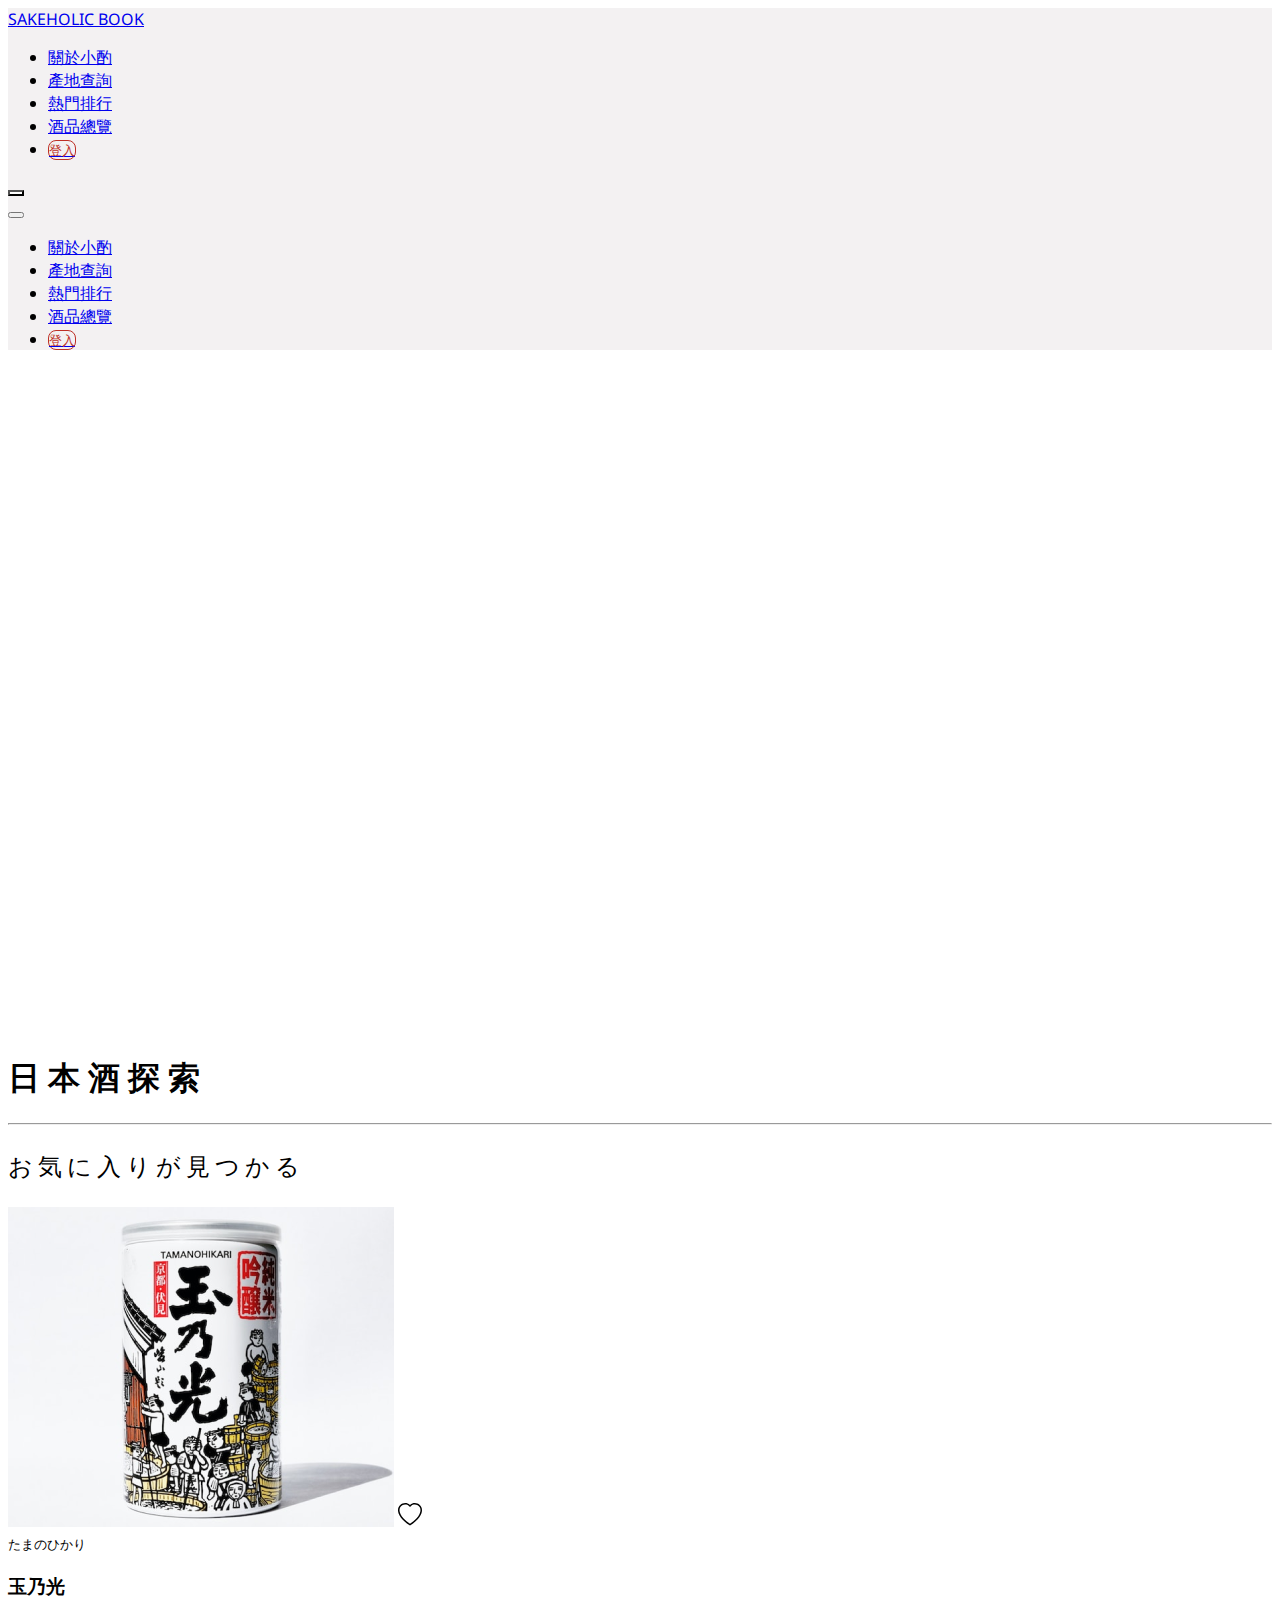
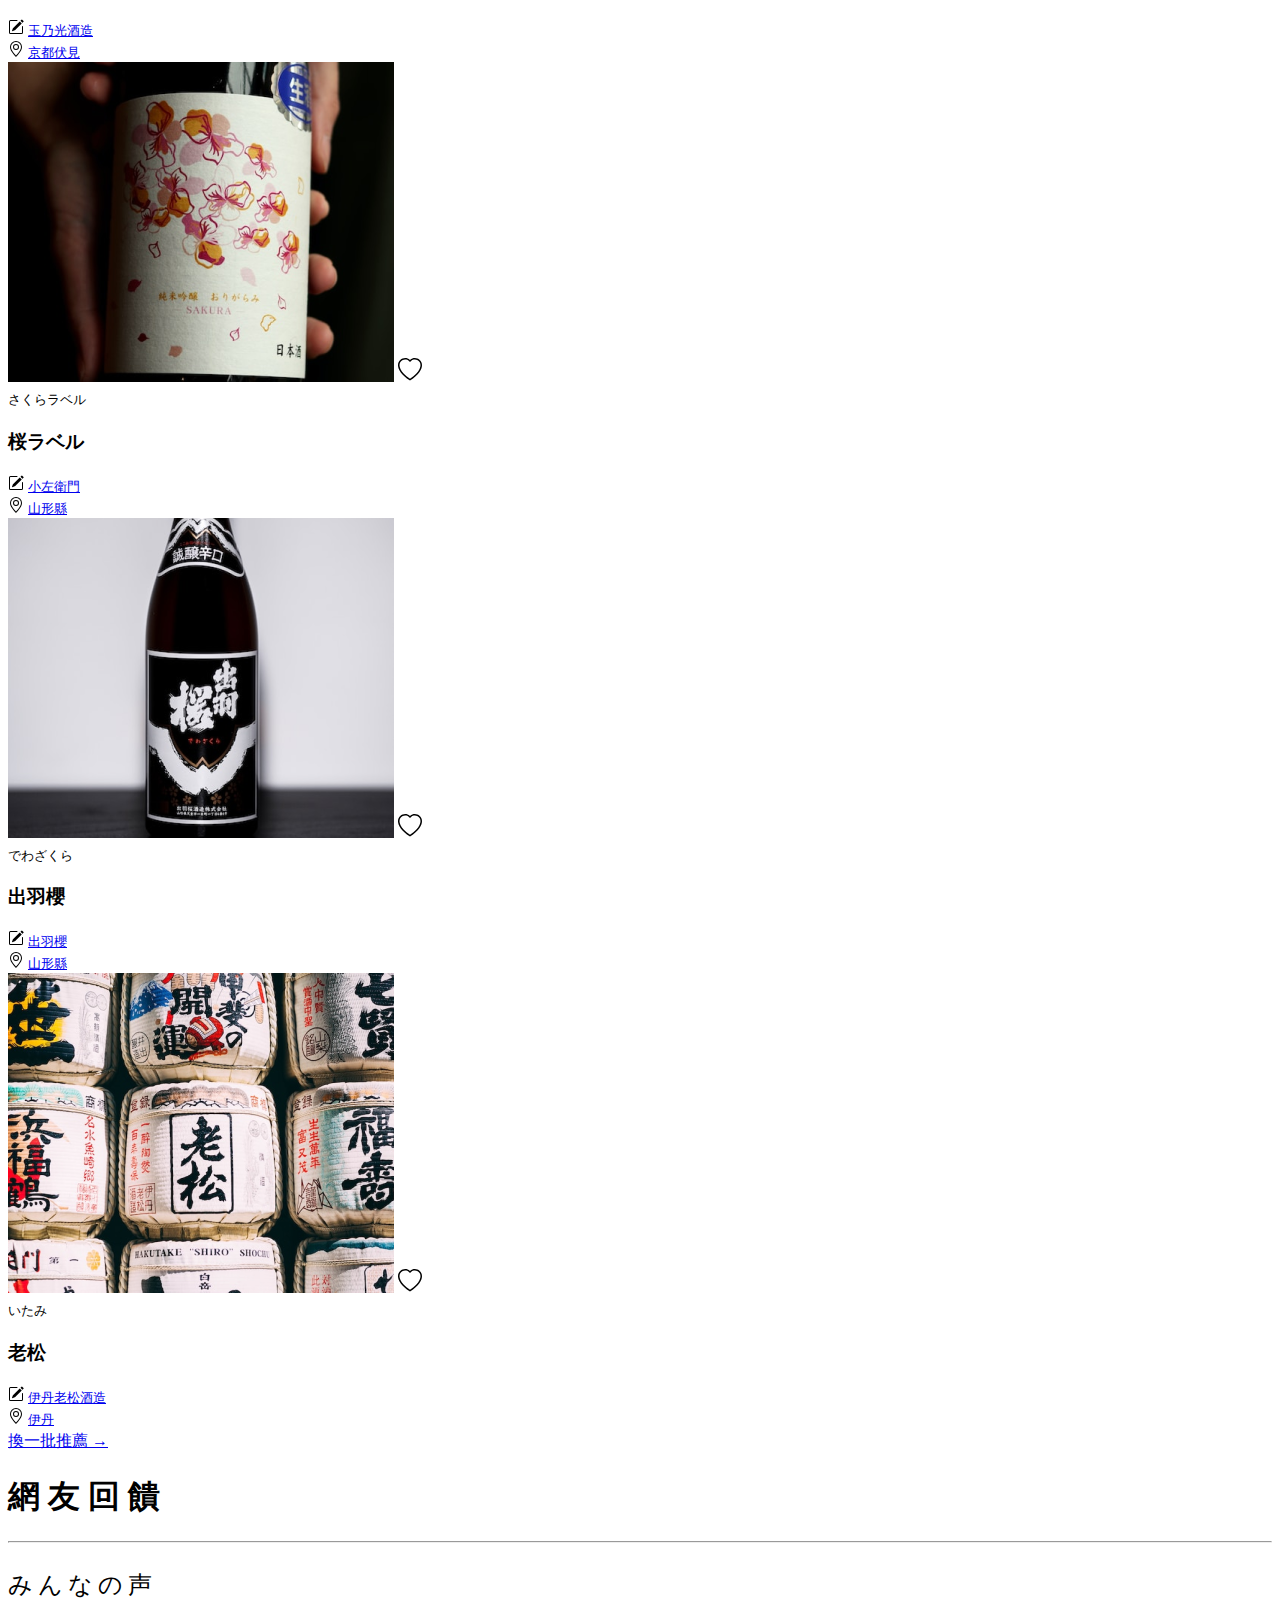
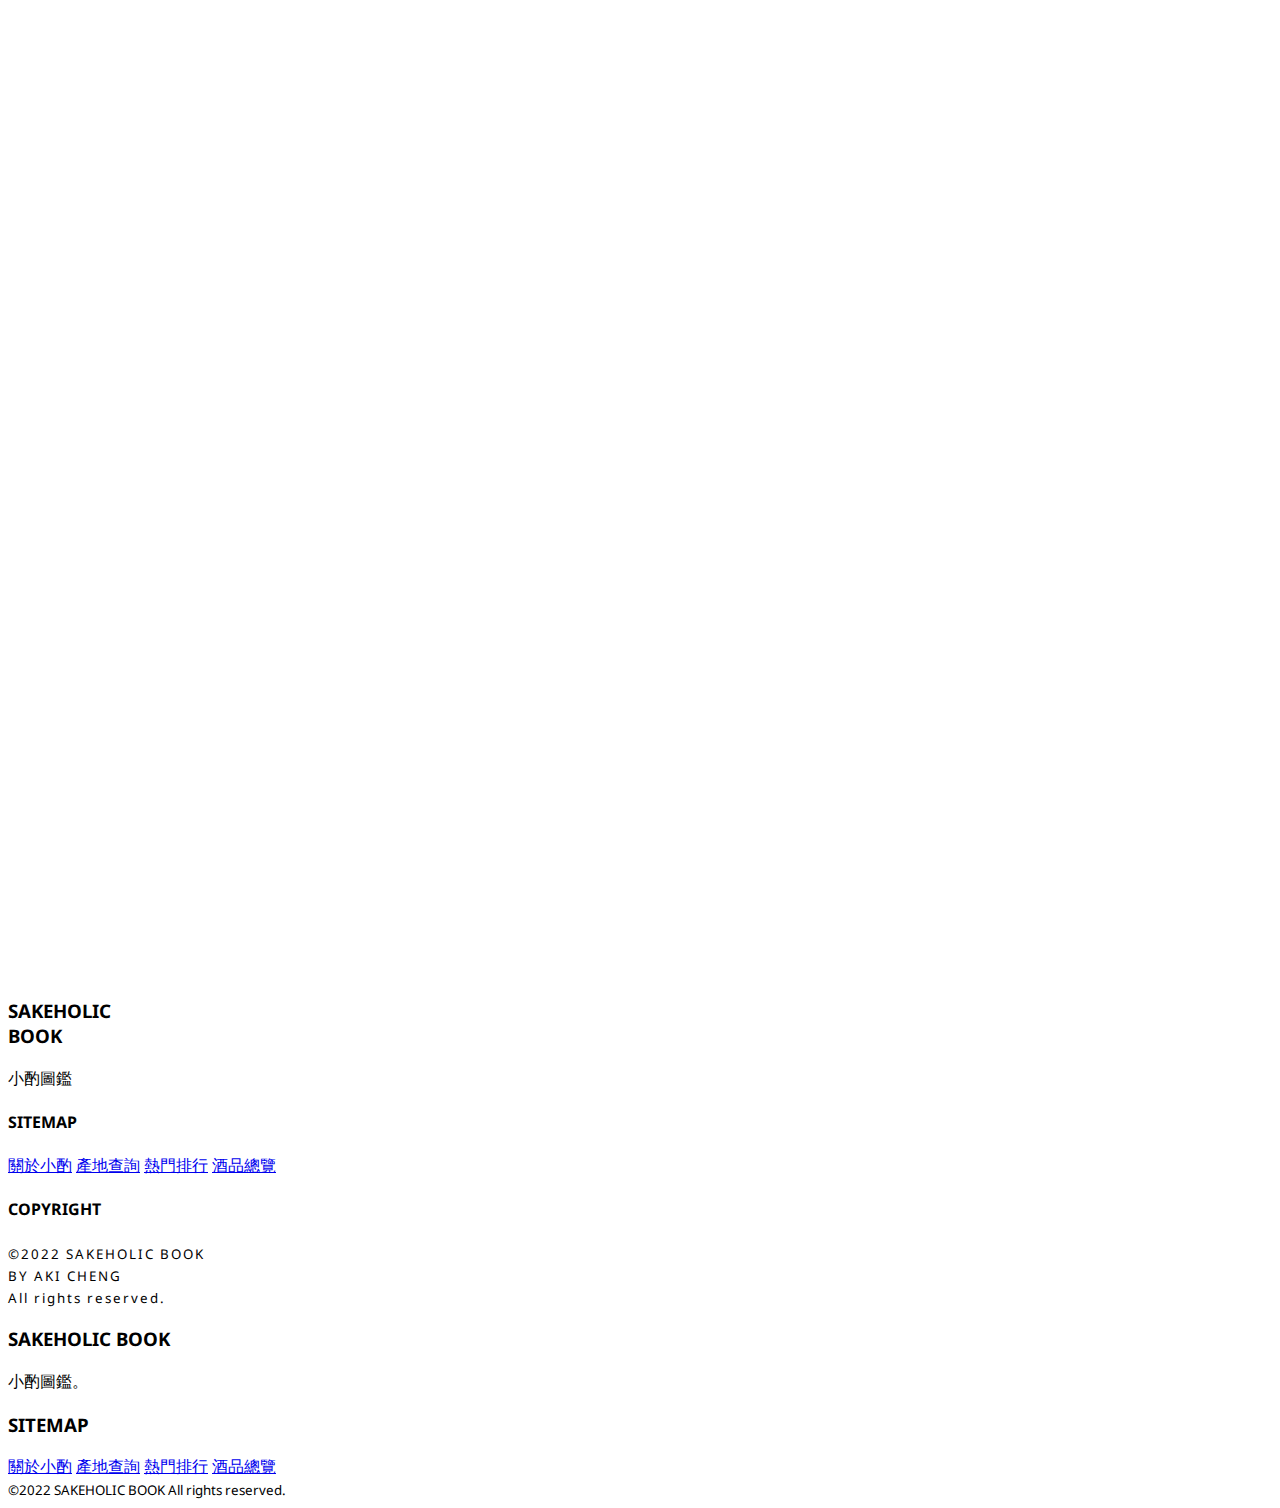
<file: index.html>
<!DOCTYPE html>
<html lang="en">
<head>
    <meta charset="UTF-8">
    <meta http-equiv="X-UA-Compatible" content="IE=edge">
    <meta name="viewport" content="width=device-width, initial-scale=1.0">
    <link href="https://cdn.jsdelivr.net/npm/bootstrap@5.3.0-alpha2/dist/css/bootstrap.min.css" rel="stylesheet" 
    integrity="sha384-aFq/bzH65dt+w6FI2ooMVUpc+21e0SRygnTpmBvdBgSdnuTN7QbdgL+OapgHtvPp" crossorigin="anonymous">
    <link rel="preconnect" href="https://fonts.googleapis.com">
    <link rel="preconnect" href="https://fonts.gstatic.com" crossorigin>
    <link href="https://fonts.googleapis.com/css2?family=Noto+Sans:wght@400;600;700&display=swap" rel="stylesheet">     
    <link rel="stylesheet" href="./css/index.css">
    <script src="https://cdn.jsdelivr.net/npm/bootstrap@5.3.0-alpha2/dist/js/bootstrap.bundle.min.js" 
    integrity="sha384-qKXV1j0HvMUeCBQ+QVp7JcfGl760yU08IQ+GpUo5hlbpg51QRiuqHAJz8+BrxE/N" crossorigin="anonymous"></script>
    <title>Document</title>
</head>
<body>
    <nav class="navbar w-100">
        <div class="container p-0">
            <div class="container-fluid px-0 py-4 d-flex  flex-sm-column flex-lg-row justify-content-between align-items-start">
                <a class="navbar-brand fs-4 fw-bold m-0 d-inline ms-3 ms-lg-0 title" href="./index.html">SAKEHOLIC BOOK</a>
                <div class="d-none d-sm-block">
                    <ul class="nav justify-content-end">
                        <li class="nav-item mx-3 my-2">
                            <a class="nav-link text-dark p-0" href="./about.html">關於小酌</a>
                        </li>
                        <li class="nav-item mx-3 my-2">
                            <a class="nav-link text-dark p-0" href="./search.html">產地查詢</a>
                        </li>
                        <li class="nav-item mx-3 my-2">
                            <a class="nav-link text-dark p-0" href="./popular.html">熱門排行</a>
                        </li>
                        <li class="nav-item mx-3 my-2">
                            <a class="nav-link text-dark p-0" href="./overview.html">酒品總覽</a>
                        </li>
                        <li class="nav-item mx-3 my-2">
                            <a class="text-decoration-none" href="./login.html">
                                <small class="red login px-4 py-1 fw-bold">登入</small>
                            </a>
                        </li>
                    </ul>
                </div>
                <div class="d-sm-none mx-4">
                    <button class="navbar-toggler menu" type="button" data-bs-toggle="offcanvas" data-bs-target="#offcanvasNavbar" aria-controls="offcanvasNavbar" aria-label="Toggle navigation">
                        <span class="navbar-toggler-icon"></span>
                    </button>
                    <div class="offcanvas offcanvas-end" tabindex="-1" id="offcanvasNavbar" aria-labelledby="offcanvasNavbarLabel">
                        <div class="offcanvas-header">
                          <button type="button" class="btn-close" data-bs-dismiss="offcanvas" aria-label="Close"></button>
                        </div>
                        <div class="offcanvas-body d-flex justify-content-center">
                            <ul class="nav d-flex flex-column justify-content-evenly text-center">
                                <li class="nav-item mx-3 my-2">
                                    <a class="nav-link text-dark p-0 fs-2" href="./about.html">關於小酌</a>
                                </li>
                                <li class="nav-item mx-3 my-2">
                                    <a class="nav-link text-dark p-0 fs-2" href="./search.html">產地查詢</a>
                                </li>
                                <li class="nav-item mx-3 my-2">
                                    <a class="nav-link text-dark p-0 fs-2" href="./popular.html">熱門排行</a>
                                </li>
                                <li class="nav-item mx-3 my-2">
                                    <a class="nav-link text-dark p-0 fs-2" href="./overview.html">酒品總覽</a>
                                </li>
                                <li class="nav-item mx-3 my-2">
                                    <a class="text-decoration-none" href="./login.html">
                                        <small class="red login px-4 py-1 fw-bold fs-2">登入</small>
                                    </a>
                                </li>
                            </ul>
                        </div>
                    </div>
                </div>
            </div>
        </div>
    </nav>
    <header class="hero mb-5"></header>
    <section class="my-5">
        <div class="container">
            <div class="m-2 m-md-5">
                <div class="d-flex flex-row justify-content-between align-items-center">
                    <h1 class="fw-bold section-title">日本酒探索</h1>
                    <hr class="w-50">
                </div>
                <p class="section-subtitle fw-light">お気に入りが見つかる</p>
            </div>
            <div class="mb-5">
                <div class="row row-cols-1 row-cols-md-2 g-5 w-100 m-0">
                    <div class="col p-0">
                        <div class="card  border-light-subtles mx-auto position-relative shadow left">
                            <img src="./image/index/Rectangle 310.png" class="card-img-top" alt="...">
                            <svg xmlns="http://www.w3.org/2000/svg" width="24" height="24" fill="currentColor" class="bi bi-heart position-absolute heart" viewBox="0 0 16 16">
                                <path d="m8 2.748-.717-.737C5.6.281 2.514.878 1.4 3.053c-.523 1.023-.641 2.5.314 4.385.92 1.815 2.834 3.989 6.286 6.357 3.452-2.368 5.365-4.542 6.286-6.357.955-1.886.838-3.362.314-4.385C13.486.878 10.4.28 8.717 2.01L8 2.748zM8 15C-7.333 4.868 3.279-3.04 7.824 1.143c.06.055.119.112.176.171a3.12 3.12 0 0 1 .176-.17C12.72-3.042 23.333 4.867 8 15z"/>
                            </svg>
                            <div class="card-body mx-3">
                                <small class="text-body-tertiary">たまのひかり</small>
                                <h3 class="fw-bold my-2">玉乃光</h3>
                                <div class="d-flex flex-row justify-content-between fw-bold">
                                    <div class="text-secondary">
                                        <svg xmlns="http://www.w3.org/2000/svg" width="16" height="16" fill="currentColor" class="bi bi-pencil-square" viewBox="0 0 16 16">
                                            <path d="M15.502 1.94a.5.5 0 0 1 0 .706L14.459 3.69l-2-2L13.502.646a.5.5 0 0 1 .707 0l1.293 1.293zm-1.75 2.456-2-2L4.939 9.21a.5.5 0 0 0-.121.196l-.805 2.414a.25.25 0 0 0 .316.316l2.414-.805a.5.5 0 0 0 .196-.12l6.813-6.814z"/>
                                            <path fill-rule="evenodd" d="M1 13.5A1.5 1.5 0 0 0 2.5 15h11a1.5 1.5 0 0 0 1.5-1.5v-6a.5.5 0 0 0-1 0v6a.5.5 0 0 1-.5.5h-11a.5.5 0 0 1-.5-.5v-11a.5.5 0 0 1 .5-.5H9a.5.5 0 0 0 0-1H2.5A1.5 1.5 0 0 0 1 2.5v11z"/>
                                        </svg>
                                        <small><a href="#" class="text-decoration-none link-secondary">玉乃光酒造</a></small>
                                    </div>
                                    <div class="text-secondary">
                                        <svg xmlns="http://www.w3.org/2000/svg" viewBox="0 0 16 16" width="16" height="16" fill="currentColor" class="text-secondary">
                                            <path d="M12.166 8.94c-.524 1.062-1.234 2.12-1.96 3.07A31.493 31.493 0 0 1 8 14.58a31.481 31.481 0 0 1-2.206-2.57c-.726-.95-1.436-2.008-1.96-3.07C3.304 7.867 3 6.862 3 6a5 5 0 0 1 10 0c0 .862-.305 1.867-.834 2.94zM8 16s6-5.686 6-10A6 6 0 0 0 2 6c0 4.314 6 10 6 10z"></path>
                                            <path d="M8 8a2 2 0 1 1 0-4 2 2 0 0 1 0 4zm0 1a3 3 0 1 0 0-6 3 3 0 0 0 0 6z"></path>
                                        </svg>
                                        <small><a href="#" class="text-decoration-none link-secondary">京都伏見</a></small>
                                    </div>
                                </div>
                            </div>
                        </div>
                    </div>
                    <div class="col p-0">
                        <div class="card  border-light-subtles mx-auto position-relative shadow right">
                            <img src="./image/index/Rectangle 310 (1).png" class="card-img-top" alt="...">
                            <svg xmlns="http://www.w3.org/2000/svg" width="24" height="24" fill="currentColor" class="bi bi-heart position-absolute heart" viewBox="0 0 16 16">
                                <path d="m8 2.748-.717-.737C5.6.281 2.514.878 1.4 3.053c-.523 1.023-.641 2.5.314 4.385.92 1.815 2.834 3.989 6.286 6.357 3.452-2.368 5.365-4.542 6.286-6.357.955-1.886.838-3.362.314-4.385C13.486.878 10.4.28 8.717 2.01L8 2.748zM8 15C-7.333 4.868 3.279-3.04 7.824 1.143c.06.055.119.112.176.171a3.12 3.12 0 0 1 .176-.17C12.72-3.042 23.333 4.867 8 15z"/>
                            </svg>
                            <div class="card-body mx-3">
                                <small class="text-body-tertiary">さくらラベル</small>
                                <h3 class="fw-bold my-2">桜ラベル</h3>
                                <div class="d-flex flex-row justify-content-between fw-bold">
                                    <div class="text-secondary">
                                        <svg xmlns="http://www.w3.org/2000/svg" width="16" height="16" fill="currentColor" class="bi bi-pencil-square" viewBox="0 0 16 16">
                                            <path d="M15.502 1.94a.5.5 0 0 1 0 .706L14.459 3.69l-2-2L13.502.646a.5.5 0 0 1 .707 0l1.293 1.293zm-1.75 2.456-2-2L4.939 9.21a.5.5 0 0 0-.121.196l-.805 2.414a.25.25 0 0 0 .316.316l2.414-.805a.5.5 0 0 0 .196-.12l6.813-6.814z"/>
                                            <path fill-rule="evenodd" d="M1 13.5A1.5 1.5 0 0 0 2.5 15h11a1.5 1.5 0 0 0 1.5-1.5v-6a.5.5 0 0 0-1 0v6a.5.5 0 0 1-.5.5h-11a.5.5 0 0 1-.5-.5v-11a.5.5 0 0 1 .5-.5H9a.5.5 0 0 0 0-1H2.5A1.5 1.5 0 0 0 1 2.5v11z"/>
                                        </svg>
                                        <small><a href="#" class="text-decoration-none link-secondary">小左衛門</a></small>
                                    </div>
                                    <div class="text-secondary">
                                        <svg xmlns="http://www.w3.org/2000/svg" viewBox="0 0 16 16" width="16" height="16" fill="currentColor" class="text-secondary">
                                            <path d="M12.166 8.94c-.524 1.062-1.234 2.12-1.96 3.07A31.493 31.493 0 0 1 8 14.58a31.481 31.481 0 0 1-2.206-2.57c-.726-.95-1.436-2.008-1.96-3.07C3.304 7.867 3 6.862 3 6a5 5 0 0 1 10 0c0 .862-.305 1.867-.834 2.94zM8 16s6-5.686 6-10A6 6 0 0 0 2 6c0 4.314 6 10 6 10z"></path>
                                            <path d="M8 8a2 2 0 1 1 0-4 2 2 0 0 1 0 4zm0 1a3 3 0 1 0 0-6 3 3 0 0 0 0 6z"></path>
                                        </svg>
                                        <small><a href="#" class="text-decoration-none link-secondary">山形縣</a></small>
                                    </div>
                                </div>
                            </div>
                        </div>
                    </div>
                    <div class="col p-0">
                        <div class="card  border-light-subtles mx-auto position-relative shadow left">
                            <img src="./image/index/Rectangle 310 (3).png" class="card-img-top" alt="...">
                            <svg xmlns="http://www.w3.org/2000/svg" width="24" height="24" fill="currentColor" class="bi bi-heart position-absolute heart" viewBox="0 0 16 16">
                                <path d="m8 2.748-.717-.737C5.6.281 2.514.878 1.4 3.053c-.523 1.023-.641 2.5.314 4.385.92 1.815 2.834 3.989 6.286 6.357 3.452-2.368 5.365-4.542 6.286-6.357.955-1.886.838-3.362.314-4.385C13.486.878 10.4.28 8.717 2.01L8 2.748zM8 15C-7.333 4.868 3.279-3.04 7.824 1.143c.06.055.119.112.176.171a3.12 3.12 0 0 1 .176-.17C12.72-3.042 23.333 4.867 8 15z"/>
                            </svg>
                            <div class="card-body mx-3">
                                <small class="text-body-tertiary">でわざくら</small>
                                <h3 class="fw-bold my-2">出羽櫻</h3>
                                <div class="d-flex flex-row justify-content-between fw-bold">
                                    <div class="text-secondary">
                                        <svg xmlns="http://www.w3.org/2000/svg" width="16" height="16" fill="currentColor" class="bi bi-pencil-square" viewBox="0 0 16 16">
                                            <path d="M15.502 1.94a.5.5 0 0 1 0 .706L14.459 3.69l-2-2L13.502.646a.5.5 0 0 1 .707 0l1.293 1.293zm-1.75 2.456-2-2L4.939 9.21a.5.5 0 0 0-.121.196l-.805 2.414a.25.25 0 0 0 .316.316l2.414-.805a.5.5 0 0 0 .196-.12l6.813-6.814z"/>
                                            <path fill-rule="evenodd" d="M1 13.5A1.5 1.5 0 0 0 2.5 15h11a1.5 1.5 0 0 0 1.5-1.5v-6a.5.5 0 0 0-1 0v6a.5.5 0 0 1-.5.5h-11a.5.5 0 0 1-.5-.5v-11a.5.5 0 0 1 .5-.5H9a.5.5 0 0 0 0-1H2.5A1.5 1.5 0 0 0 1 2.5v11z"/>
                                        </svg>
                                        <small><a href="#" class="text-decoration-none link-secondary">出羽櫻</a></small>
                                    </div>
                                    <div class="text-secondary">
                                        <svg xmlns="http://www.w3.org/2000/svg" viewBox="0 0 16 16" width="16" height="16" fill="currentColor" class="text-secondary">
                                            <path d="M12.166 8.94c-.524 1.062-1.234 2.12-1.96 3.07A31.493 31.493 0 0 1 8 14.58a31.481 31.481 0 0 1-2.206-2.57c-.726-.95-1.436-2.008-1.96-3.07C3.304 7.867 3 6.862 3 6a5 5 0 0 1 10 0c0 .862-.305 1.867-.834 2.94zM8 16s6-5.686 6-10A6 6 0 0 0 2 6c0 4.314 6 10 6 10z"></path>
                                            <path d="M8 8a2 2 0 1 1 0-4 2 2 0 0 1 0 4zm0 1a3 3 0 1 0 0-6 3 3 0 0 0 0 6z"></path>
                                        </svg>
                                        <small><a href="#" class="text-decoration-none link-secondary">山形縣</a></small>
                                    </div>
                                </div>
                            </div>
                        </div>
                    </div>
                    <div class="col p-0">
                        <div class="card  border-light-subtles mx-auto position-relative shadow right">
                            <img src="./image/index/Rectangle 310 (2).png" class="card-img-top" alt="...">
                            <svg xmlns="http://www.w3.org/2000/svg" width="24" height="24" fill="currentColor" class="bi bi-heart position-absolute heart" viewBox="0 0 16 16">
                                <path d="m8 2.748-.717-.737C5.6.281 2.514.878 1.4 3.053c-.523 1.023-.641 2.5.314 4.385.92 1.815 2.834 3.989 6.286 6.357 3.452-2.368 5.365-4.542 6.286-6.357.955-1.886.838-3.362.314-4.385C13.486.878 10.4.28 8.717 2.01L8 2.748zM8 15C-7.333 4.868 3.279-3.04 7.824 1.143c.06.055.119.112.176.171a3.12 3.12 0 0 1 .176-.17C12.72-3.042 23.333 4.867 8 15z"/>
                            </svg>
                            <div class="card-body mx-3">
                                <small class="text-body-tertiary">いたみ</small>
                                <h3 class="fw-bold my-2">老松</h3>
                                <div class="d-flex flex-row justify-content-between fw-bold">
                                    <div class="text-secondary">
                                        <svg xmlns="http://www.w3.org/2000/svg" width="16" height="16" fill="currentColor" class="bi bi-pencil-square" viewBox="0 0 16 16">
                                            <path d="M15.502 1.94a.5.5 0 0 1 0 .706L14.459 3.69l-2-2L13.502.646a.5.5 0 0 1 .707 0l1.293 1.293zm-1.75 2.456-2-2L4.939 9.21a.5.5 0 0 0-.121.196l-.805 2.414a.25.25 0 0 0 .316.316l2.414-.805a.5.5 0 0 0 .196-.12l6.813-6.814z"/>
                                            <path fill-rule="evenodd" d="M1 13.5A1.5 1.5 0 0 0 2.5 15h11a1.5 1.5 0 0 0 1.5-1.5v-6a.5.5 0 0 0-1 0v6a.5.5 0 0 1-.5.5h-11a.5.5 0 0 1-.5-.5v-11a.5.5 0 0 1 .5-.5H9a.5.5 0 0 0 0-1H2.5A1.5 1.5 0 0 0 1 2.5v11z"/>
                                        </svg>
                                        <small><a href="#" class="text-decoration-none link-secondary">伊丹老松酒造</a></small>
                                    </div>
                                    <div class="text-secondary">
                                        <svg xmlns="http://www.w3.org/2000/svg" viewBox="0 0 16 16" width="16" height="16" fill="currentColor" class="text-secondary">
                                            <path d="M12.166 8.94c-.524 1.062-1.234 2.12-1.96 3.07A31.493 31.493 0 0 1 8 14.58a31.481 31.481 0 0 1-2.206-2.57c-.726-.95-1.436-2.008-1.96-3.07C3.304 7.867 3 6.862 3 6a5 5 0 0 1 10 0c0 .862-.305 1.867-.834 2.94zM8 16s6-5.686 6-10A6 6 0 0 0 2 6c0 4.314 6 10 6 10z"></path>
                                            <path d="M8 8a2 2 0 1 1 0-4 2 2 0 0 1 0 4zm0 1a3 3 0 1 0 0-6 3 3 0 0 0 0 6z"></path>
                                        </svg>
                                        <small><a href="#" class="text-decoration-none link-secondary">伊丹</a></small>
                                    </div>
                                </div>
                            </div>
                        </div>
                    </div>
                </div>
            </div>
            <div class="d-flex flex-row justify-content-end">
                <div class="btn bg-dark text-center me-0 me-sm-5">
                    <a href="#" class="text-decoration-none text-white">換一批推薦 →</a>
                </div>
            </div>
        </div>
    </section>
    <section class="my-5">
        <div class="container">
            <div class="m-2 m-md-5">
                <div class="d-flex flex-row justify-content-between align-items-center">
                    <h1 class="fw-bold section-title">網友回饋</h1>
                    <hr class="w-50">
                </div>
                <p class="section-subtitle fw-light">みんなの声</p>
            </div>
            <div class="mx-auto my-5 bottom main">
                <div class="row slider flex-nowrap">
                    <div class="col-4 slide mx-3">
                        <div class="position-relative">
                            <div class="d-flex flex-row justify-content-center">
                                <img class="image position-relative" src="./image/index/custom2.png" alt="">
                            </div>
                            <div class="card w-100 border-dark rounded-4 bg-dark">
                                <div class="card-body text-nowrap text-center text-white py-5 px-0">
                                    <h4 class="card-title fw-bold mb-3">NIPPON SUKI</h4>
                                    <h6 class="card-subtitle mb-2 fw-normal">30代  廣告公關</h6>
                                    <p class="card-text">推薦給喜歡日本清酒的酒友<br>收藏功能真的太方便了<br>也可以探索許多沒喝過的日本酒！</p>
                                </div>
                            </div>
                        </div>
                    </div>
                    <div class="col-4 slide mx-3">
                        <div class="position-relative">
                            <div class="d-flex flex-row justify-content-center">
                                <img class="image position-relative" src="./image/index/custom3.png" alt="">
                            </div>
                            <div class="card w-100 border-dark rounded-4 bg-dark">
                                <div class="card-body text-nowrap text-center text-white py-5 px-0">
                                    <h4 class="card-title fw-bold mb-3">Ruby Cheng</h4>
                                    <h6 class="card-subtitle mb-2 fw-normal">30代  廣告公關</h6>
                                    <p class="card-text">推薦給喜歡日本清酒的酒友<br>收藏功能真的太方便了<br>也可以探索許多沒喝過的日本酒！</p>
                                </div>
                            </div>
                        </div>
                    </div>
                    <div class="col-4 slide mx-3">
                        <div class="position-relative">
                            <div class="d-flex flex-row justify-content-center">
                                <img class="image position-relative" src="./image/index/custom1.png" alt="">
                            </div>
                            <div class="card w-100 border-dark rounded-4 bg-dark">
                                <div class="card-body text-nowrap text-center text-white py-5 px-0">
                                    <h4 class="card-title fw-bold mb-3">RAMEN</h4>
                                    <h6 class="card-subtitle mb-2 fw-normal">30代  廣告公關</h6>
                                    <p class="card-text">推薦給喜歡日本清酒的酒友<br>收藏功能真的太方便了<br>也可以探索許多沒喝過的日本酒！</p>
                                </div>
                            </div>
                        </div>
                    </div>
                </div>
            </div>
        </div>
    </section>
    <footer class="bg-dark text-white p-5 px-lg-0 fw-normal d-none d-sm-block">
        <div class="container p-0">
            <div class="d-flex flex-row justify-content-around fw-normal">
                <div>
                    <h3 class="fs-1 mb-3">SAKEHOLIC <br>BOOK</h3>
                    <p class="m-0 fs-5">小酌圖鑑</p>
                </div>
                <div class="d-flex flex-column justify-content-center align-items-center">
                    <h4 class="mb-3">SITEMAP</h4>
                    <a href="./about.html" class="my-2 text-decoration-none text-white fs-5">關於小酌</a>
                    <a href="./search.html" class="my-2 text-decoration-none text-white fs-5">產地查詢</a>
                    <a href="./popular.html" class="my-2 text-decoration-none text-white fs-5">熱門排行</a>
                    <a href="./overview.html" class="fs-5 mb-3 text-white text-decoration-none">酒品總覽</a>
                </div>
                <div>
                    <h4 class="mb-3">COPYRIGHT</h4>
                    <small class="fw-light footer-small">©2022 SAKEHOLIC BOOK <br>BY AKI CHENG <br>All rights reserved.</small>
                </div>
            </div>
        </div>
    </footer>
    <footer class="bg-dark text-white text-center fw-normal d-block d-sm-none">
        <div class="container py-5">
            <div class="mb-5">
                <h3 class="fs-1 mb-1">SAKEHOLIC BOOK</h3>
                <p class="fs-5 mb-0">小酌圖鑑。</p>
            </div>
            <div class="d-flex flex-column align-items-center my-4">
                <h3 class="mb-3 h2">SITEMAP</h3>
                <a href="./about.html" class="fs-5 mb-3 text-white text-decoration-none">關於小酌</a>
                <a href="./search.html" class="fs-5 mb-3 text-white text-decoration-none">產地查詢</a>
                <a href="./popular.html" class="fs-5 mb-3 text-white text-decoration-none">熱門排行</a>
                <a href="./overview.html" class="fs-5 mb-3 text-white text-decoration-none">酒品總覽</a>
            </div>
            <small class="fw-light">©2022 SAKEHOLIC BOOK All rights reserved.</small>
        </div>
    </footer>
</body>
</html>
</file>
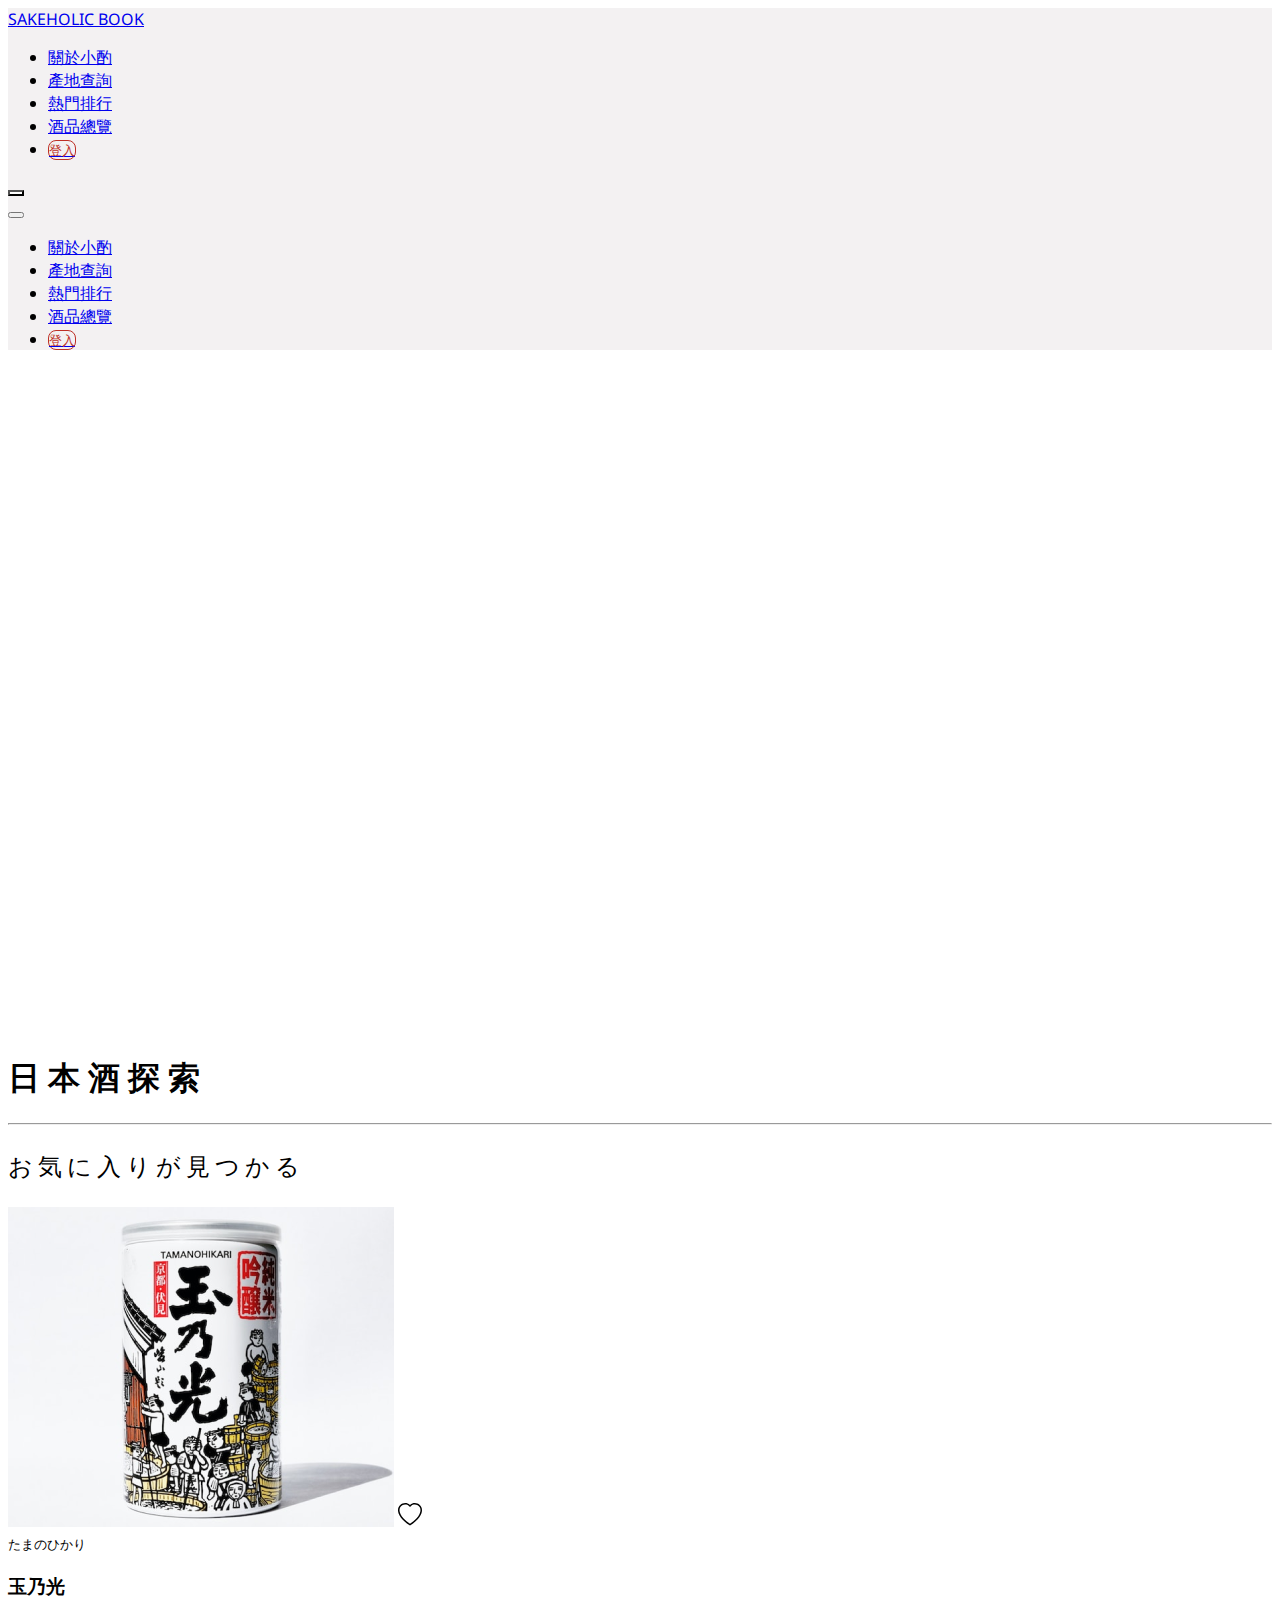
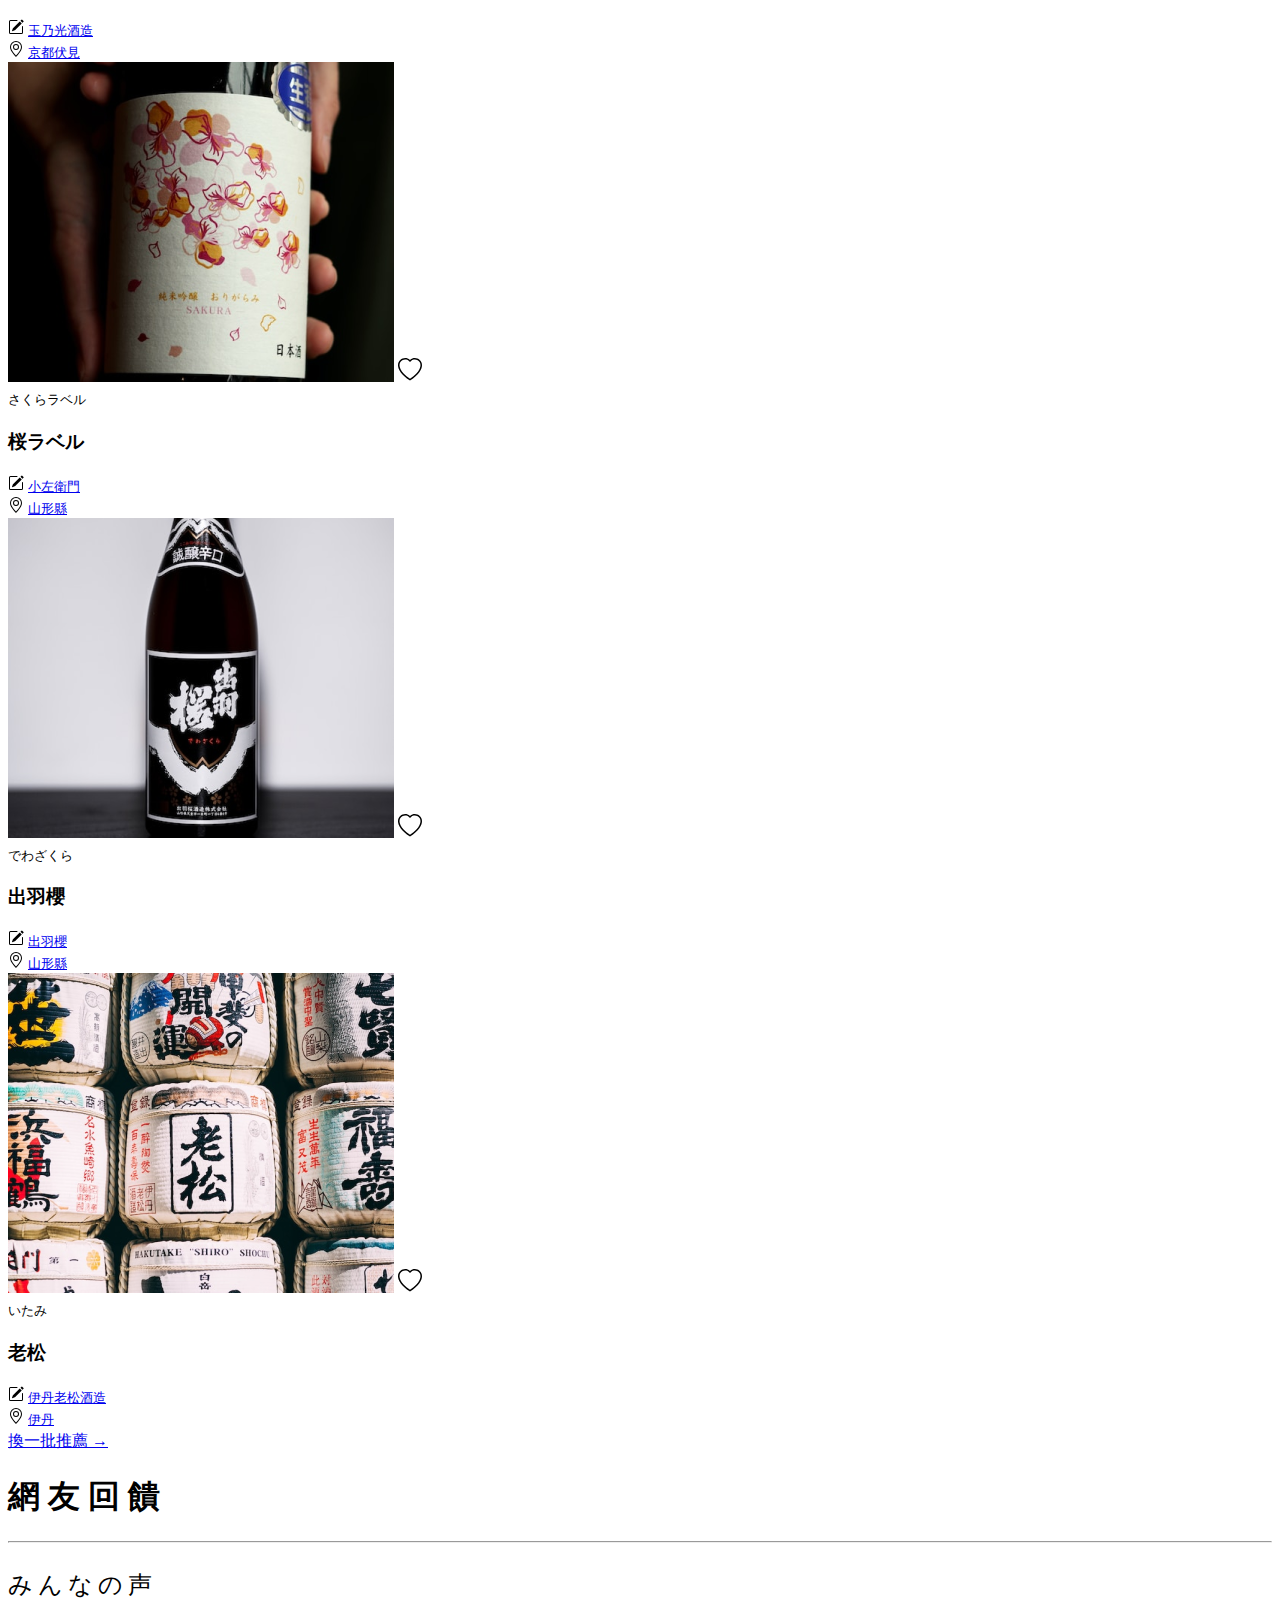
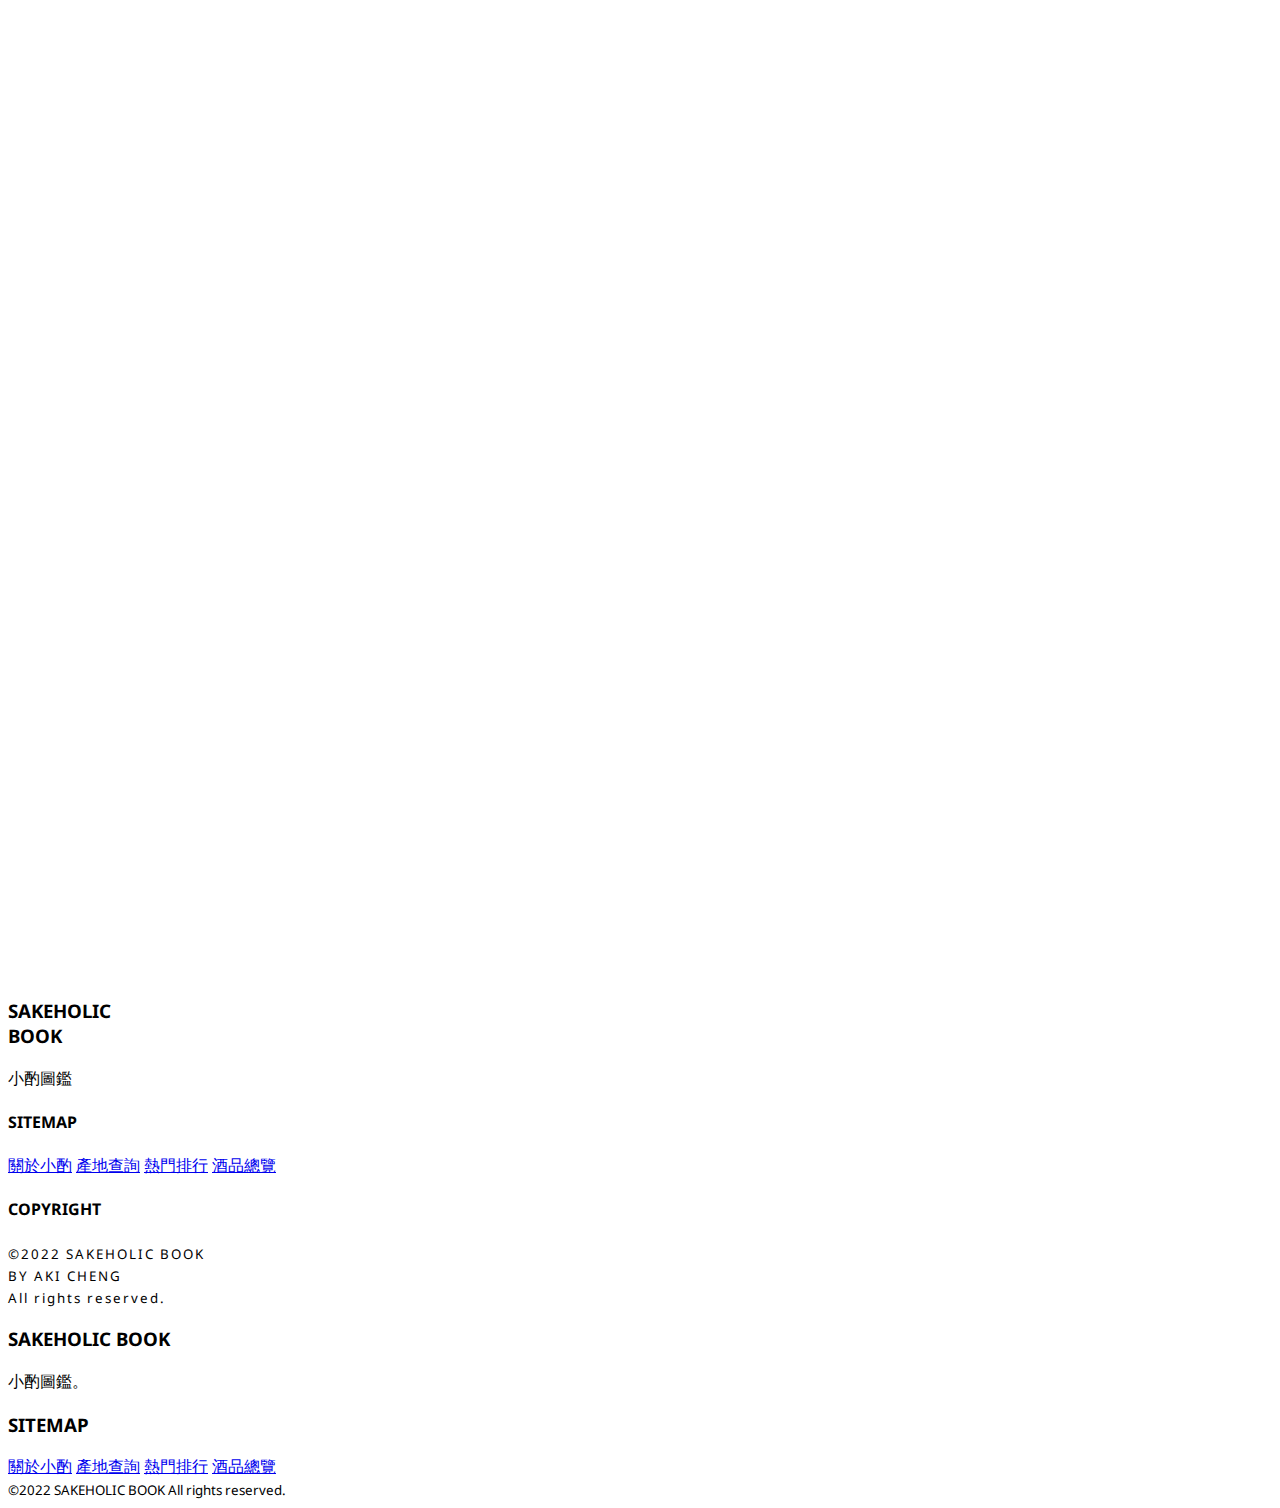
<file: html/index.html>
<!DOCTYPE html>
<html lang="en">
<head>
    <meta charset="UTF-8">
    <meta http-equiv="X-UA-Compatible" content="IE=edge">
    <meta name="viewport" content="width=device-width, initial-scale=1.0">
    <link href="https://cdn.jsdelivr.net/npm/bootstrap@5.3.0-alpha2/dist/css/bootstrap.min.css" rel="stylesheet" 
    integrity="sha384-aFq/bzH65dt+w6FI2ooMVUpc+21e0SRygnTpmBvdBgSdnuTN7QbdgL+OapgHtvPp" crossorigin="anonymous">
    <link rel="preconnect" href="https://fonts.googleapis.com">
    <link rel="preconnect" href="https://fonts.gstatic.com" crossorigin>
    <link href="https://fonts.googleapis.com/css2?family=Noto+Sans:wght@400;600;700&display=swap" rel="stylesheet">     
    <link rel="stylesheet" href="../css/index.css">
    <script src="https://cdn.jsdelivr.net/npm/bootstrap@5.3.0-alpha2/dist/js/bootstrap.bundle.min.js" 
    integrity="sha384-qKXV1j0HvMUeCBQ+QVp7JcfGl760yU08IQ+GpUo5hlbpg51QRiuqHAJz8+BrxE/N" crossorigin="anonymous"></script>
    <title>Document</title>
</head>
<body>
    <nav class="navbar w-100">
        <div class="container p-0">
            <div class="container-fluid px-0 py-4 d-flex  flex-sm-column flex-lg-row justify-content-between align-items-start">
                <a class="navbar-brand fs-4 fw-bold m-0 d-inline ms-3 ms-lg-0 title" href="./index.html">SAKEHOLIC BOOK</a>
                <div class="d-none d-sm-block">
                    <ul class="nav justify-content-end">
                        <li class="nav-item mx-3 my-2">
                            <a class="nav-link text-dark p-0" href="../html/about.html">關於小酌</a>
                        </li>
                        <li class="nav-item mx-3 my-2">
                            <a class="nav-link text-dark p-0" href="../html/search.html">產地查詢</a>
                        </li>
                        <li class="nav-item mx-3 my-2">
                            <a class="nav-link text-dark p-0" href="../html/popular.html">熱門排行</a>
                        </li>
                        <li class="nav-item mx-3 my-2">
                            <a class="nav-link text-dark p-0" href="./overview.html">酒品總覽</a>
                        </li>
                        <li class="nav-item mx-3 my-2">
                            <a class="text-decoration-none" href="../html/login.html">
                                <small class="red login px-4 py-1 fw-bold">登入</small>
                            </a>
                        </li>
                    </ul>
                </div>
                <div class="d-sm-none mx-4">
                    <button class="navbar-toggler menu" type="button" data-bs-toggle="offcanvas" data-bs-target="#offcanvasNavbar" aria-controls="offcanvasNavbar" aria-label="Toggle navigation">
                        <span class="navbar-toggler-icon"></span>
                    </button>
                    <div class="offcanvas offcanvas-end" tabindex="-1" id="offcanvasNavbar" aria-labelledby="offcanvasNavbarLabel">
                        <div class="offcanvas-header">
                          <button type="button" class="btn-close" data-bs-dismiss="offcanvas" aria-label="Close"></button>
                        </div>
                        <div class="offcanvas-body d-flex justify-content-center">
                            <ul class="nav d-flex flex-column justify-content-evenly text-center">
                                <li class="nav-item mx-3 my-2">
                                    <a class="nav-link text-dark p-0 fs-2" href="./about.html">關於小酌</a>
                                </li>
                                <li class="nav-item mx-3 my-2">
                                    <a class="nav-link text-dark p-0 fs-2" href="../html/search.html">產地查詢</a>
                                </li>
                                <li class="nav-item mx-3 my-2">
                                    <a class="nav-link text-dark p-0 fs-2" href="../html/popular.html">熱門排行</a>
                                </li>
                                <li class="nav-item mx-3 my-2">
                                    <a class="nav-link text-dark p-0 fs-2" href="./overview.html">酒品總覽</a>
                                </li>
                                <li class="nav-item mx-3 my-2">
                                    <a class="text-decoration-none" href="../html/login.html">
                                        <small class="red login px-4 py-1 fw-bold fs-2">登入</small>
                                    </a>
                                </li>
                            </ul>
                        </div>
                    </div>
                </div>
            </div>
        </div>
    </nav>
    <header class="hero mb-5"></header>
    <section class="my-5">
        <div class="container">
            <div class="m-2 m-md-5">
                <div class="d-flex flex-row justify-content-between align-items-center">
                    <h1 class="fw-bold section-title">日本酒探索</h1>
                    <hr class="w-50">
                </div>
                <p class="section-subtitle fw-light">お気に入りが見つかる</p>
            </div>
            <div class="mb-5">
                <div class="row row-cols-1 row-cols-md-2 g-5 w-100 m-0">
                    <div class="col p-0">
                        <div class="card  border-light-subtles mx-auto position-relative shadow left">
                            <img src="../image/index/Rectangle 310.png" class="card-img-top" alt="...">
                            <svg xmlns="http://www.w3.org/2000/svg" width="24" height="24" fill="currentColor" class="bi bi-heart position-absolute heart" viewBox="0 0 16 16">
                                <path d="m8 2.748-.717-.737C5.6.281 2.514.878 1.4 3.053c-.523 1.023-.641 2.5.314 4.385.92 1.815 2.834 3.989 6.286 6.357 3.452-2.368 5.365-4.542 6.286-6.357.955-1.886.838-3.362.314-4.385C13.486.878 10.4.28 8.717 2.01L8 2.748zM8 15C-7.333 4.868 3.279-3.04 7.824 1.143c.06.055.119.112.176.171a3.12 3.12 0 0 1 .176-.17C12.72-3.042 23.333 4.867 8 15z"/>
                            </svg>
                            <div class="card-body mx-3">
                                <small class="text-body-tertiary">たまのひかり</small>
                                <h3 class="fw-bold my-2">玉乃光</h3>
                                <div class="d-flex flex-row justify-content-between fw-bold">
                                    <div class="text-secondary">
                                        <svg xmlns="http://www.w3.org/2000/svg" width="16" height="16" fill="currentColor" class="bi bi-pencil-square" viewBox="0 0 16 16">
                                            <path d="M15.502 1.94a.5.5 0 0 1 0 .706L14.459 3.69l-2-2L13.502.646a.5.5 0 0 1 .707 0l1.293 1.293zm-1.75 2.456-2-2L4.939 9.21a.5.5 0 0 0-.121.196l-.805 2.414a.25.25 0 0 0 .316.316l2.414-.805a.5.5 0 0 0 .196-.12l6.813-6.814z"/>
                                            <path fill-rule="evenodd" d="M1 13.5A1.5 1.5 0 0 0 2.5 15h11a1.5 1.5 0 0 0 1.5-1.5v-6a.5.5 0 0 0-1 0v6a.5.5 0 0 1-.5.5h-11a.5.5 0 0 1-.5-.5v-11a.5.5 0 0 1 .5-.5H9a.5.5 0 0 0 0-1H2.5A1.5 1.5 0 0 0 1 2.5v11z"/>
                                        </svg>
                                        <small><a href="#" class="text-decoration-none link-secondary">玉乃光酒造</a></small>
                                    </div>
                                    <div class="text-secondary">
                                        <svg xmlns="http://www.w3.org/2000/svg" viewBox="0 0 16 16" width="16" height="16" fill="currentColor" class="text-secondary">
                                            <path d="M12.166 8.94c-.524 1.062-1.234 2.12-1.96 3.07A31.493 31.493 0 0 1 8 14.58a31.481 31.481 0 0 1-2.206-2.57c-.726-.95-1.436-2.008-1.96-3.07C3.304 7.867 3 6.862 3 6a5 5 0 0 1 10 0c0 .862-.305 1.867-.834 2.94zM8 16s6-5.686 6-10A6 6 0 0 0 2 6c0 4.314 6 10 6 10z"></path>
                                            <path d="M8 8a2 2 0 1 1 0-4 2 2 0 0 1 0 4zm0 1a3 3 0 1 0 0-6 3 3 0 0 0 0 6z"></path>
                                        </svg>
                                        <small><a href="#" class="text-decoration-none link-secondary">京都伏見</a></small>
                                    </div>
                                </div>
                            </div>
                        </div>
                    </div>
                    <div class="col p-0">
                        <div class="card  border-light-subtles mx-auto position-relative shadow right">
                            <img src="../image/index/Rectangle 310 (1).png" class="card-img-top" alt="...">
                            <svg xmlns="http://www.w3.org/2000/svg" width="24" height="24" fill="currentColor" class="bi bi-heart position-absolute heart" viewBox="0 0 16 16">
                                <path d="m8 2.748-.717-.737C5.6.281 2.514.878 1.4 3.053c-.523 1.023-.641 2.5.314 4.385.92 1.815 2.834 3.989 6.286 6.357 3.452-2.368 5.365-4.542 6.286-6.357.955-1.886.838-3.362.314-4.385C13.486.878 10.4.28 8.717 2.01L8 2.748zM8 15C-7.333 4.868 3.279-3.04 7.824 1.143c.06.055.119.112.176.171a3.12 3.12 0 0 1 .176-.17C12.72-3.042 23.333 4.867 8 15z"/>
                            </svg>
                            <div class="card-body mx-3">
                                <small class="text-body-tertiary">さくらラベル</small>
                                <h3 class="fw-bold my-2">桜ラベル</h3>
                                <div class="d-flex flex-row justify-content-between fw-bold">
                                    <div class="text-secondary">
                                        <svg xmlns="http://www.w3.org/2000/svg" width="16" height="16" fill="currentColor" class="bi bi-pencil-square" viewBox="0 0 16 16">
                                            <path d="M15.502 1.94a.5.5 0 0 1 0 .706L14.459 3.69l-2-2L13.502.646a.5.5 0 0 1 .707 0l1.293 1.293zm-1.75 2.456-2-2L4.939 9.21a.5.5 0 0 0-.121.196l-.805 2.414a.25.25 0 0 0 .316.316l2.414-.805a.5.5 0 0 0 .196-.12l6.813-6.814z"/>
                                            <path fill-rule="evenodd" d="M1 13.5A1.5 1.5 0 0 0 2.5 15h11a1.5 1.5 0 0 0 1.5-1.5v-6a.5.5 0 0 0-1 0v6a.5.5 0 0 1-.5.5h-11a.5.5 0 0 1-.5-.5v-11a.5.5 0 0 1 .5-.5H9a.5.5 0 0 0 0-1H2.5A1.5 1.5 0 0 0 1 2.5v11z"/>
                                        </svg>
                                        <small><a href="#" class="text-decoration-none link-secondary">小左衛門</a></small>
                                    </div>
                                    <div class="text-secondary">
                                        <svg xmlns="http://www.w3.org/2000/svg" viewBox="0 0 16 16" width="16" height="16" fill="currentColor" class="text-secondary">
                                            <path d="M12.166 8.94c-.524 1.062-1.234 2.12-1.96 3.07A31.493 31.493 0 0 1 8 14.58a31.481 31.481 0 0 1-2.206-2.57c-.726-.95-1.436-2.008-1.96-3.07C3.304 7.867 3 6.862 3 6a5 5 0 0 1 10 0c0 .862-.305 1.867-.834 2.94zM8 16s6-5.686 6-10A6 6 0 0 0 2 6c0 4.314 6 10 6 10z"></path>
                                            <path d="M8 8a2 2 0 1 1 0-4 2 2 0 0 1 0 4zm0 1a3 3 0 1 0 0-6 3 3 0 0 0 0 6z"></path>
                                        </svg>
                                        <small><a href="#" class="text-decoration-none link-secondary">山形縣</a></small>
                                    </div>
                                </div>
                            </div>
                        </div>
                    </div>
                    <div class="col p-0">
                        <div class="card  border-light-subtles mx-auto position-relative shadow left">
                            <img src="../image/index/Rectangle 310 (3).png" class="card-img-top" alt="...">
                            <svg xmlns="http://www.w3.org/2000/svg" width="24" height="24" fill="currentColor" class="bi bi-heart position-absolute heart" viewBox="0 0 16 16">
                                <path d="m8 2.748-.717-.737C5.6.281 2.514.878 1.4 3.053c-.523 1.023-.641 2.5.314 4.385.92 1.815 2.834 3.989 6.286 6.357 3.452-2.368 5.365-4.542 6.286-6.357.955-1.886.838-3.362.314-4.385C13.486.878 10.4.28 8.717 2.01L8 2.748zM8 15C-7.333 4.868 3.279-3.04 7.824 1.143c.06.055.119.112.176.171a3.12 3.12 0 0 1 .176-.17C12.72-3.042 23.333 4.867 8 15z"/>
                            </svg>
                            <div class="card-body mx-3">
                                <small class="text-body-tertiary">でわざくら</small>
                                <h3 class="fw-bold my-2">出羽櫻</h3>
                                <div class="d-flex flex-row justify-content-between fw-bold">
                                    <div class="text-secondary">
                                        <svg xmlns="http://www.w3.org/2000/svg" width="16" height="16" fill="currentColor" class="bi bi-pencil-square" viewBox="0 0 16 16">
                                            <path d="M15.502 1.94a.5.5 0 0 1 0 .706L14.459 3.69l-2-2L13.502.646a.5.5 0 0 1 .707 0l1.293 1.293zm-1.75 2.456-2-2L4.939 9.21a.5.5 0 0 0-.121.196l-.805 2.414a.25.25 0 0 0 .316.316l2.414-.805a.5.5 0 0 0 .196-.12l6.813-6.814z"/>
                                            <path fill-rule="evenodd" d="M1 13.5A1.5 1.5 0 0 0 2.5 15h11a1.5 1.5 0 0 0 1.5-1.5v-6a.5.5 0 0 0-1 0v6a.5.5 0 0 1-.5.5h-11a.5.5 0 0 1-.5-.5v-11a.5.5 0 0 1 .5-.5H9a.5.5 0 0 0 0-1H2.5A1.5 1.5 0 0 0 1 2.5v11z"/>
                                        </svg>
                                        <small><a href="#" class="text-decoration-none link-secondary">出羽櫻</a></small>
                                    </div>
                                    <div class="text-secondary">
                                        <svg xmlns="http://www.w3.org/2000/svg" viewBox="0 0 16 16" width="16" height="16" fill="currentColor" class="text-secondary">
                                            <path d="M12.166 8.94c-.524 1.062-1.234 2.12-1.96 3.07A31.493 31.493 0 0 1 8 14.58a31.481 31.481 0 0 1-2.206-2.57c-.726-.95-1.436-2.008-1.96-3.07C3.304 7.867 3 6.862 3 6a5 5 0 0 1 10 0c0 .862-.305 1.867-.834 2.94zM8 16s6-5.686 6-10A6 6 0 0 0 2 6c0 4.314 6 10 6 10z"></path>
                                            <path d="M8 8a2 2 0 1 1 0-4 2 2 0 0 1 0 4zm0 1a3 3 0 1 0 0-6 3 3 0 0 0 0 6z"></path>
                                        </svg>
                                        <small><a href="#" class="text-decoration-none link-secondary">山形縣</a></small>
                                    </div>
                                </div>
                            </div>
                        </div>
                    </div>
                    <div class="col p-0">
                        <div class="card  border-light-subtles mx-auto position-relative shadow right">
                            <img src="../image/index/Rectangle 310 (2).png" class="card-img-top" alt="...">
                            <svg xmlns="http://www.w3.org/2000/svg" width="24" height="24" fill="currentColor" class="bi bi-heart position-absolute heart" viewBox="0 0 16 16">
                                <path d="m8 2.748-.717-.737C5.6.281 2.514.878 1.4 3.053c-.523 1.023-.641 2.5.314 4.385.92 1.815 2.834 3.989 6.286 6.357 3.452-2.368 5.365-4.542 6.286-6.357.955-1.886.838-3.362.314-4.385C13.486.878 10.4.28 8.717 2.01L8 2.748zM8 15C-7.333 4.868 3.279-3.04 7.824 1.143c.06.055.119.112.176.171a3.12 3.12 0 0 1 .176-.17C12.72-3.042 23.333 4.867 8 15z"/>
                            </svg>
                            <div class="card-body mx-3">
                                <small class="text-body-tertiary">いたみ</small>
                                <h3 class="fw-bold my-2">老松</h3>
                                <div class="d-flex flex-row justify-content-between fw-bold">
                                    <div class="text-secondary">
                                        <svg xmlns="http://www.w3.org/2000/svg" width="16" height="16" fill="currentColor" class="bi bi-pencil-square" viewBox="0 0 16 16">
                                            <path d="M15.502 1.94a.5.5 0 0 1 0 .706L14.459 3.69l-2-2L13.502.646a.5.5 0 0 1 .707 0l1.293 1.293zm-1.75 2.456-2-2L4.939 9.21a.5.5 0 0 0-.121.196l-.805 2.414a.25.25 0 0 0 .316.316l2.414-.805a.5.5 0 0 0 .196-.12l6.813-6.814z"/>
                                            <path fill-rule="evenodd" d="M1 13.5A1.5 1.5 0 0 0 2.5 15h11a1.5 1.5 0 0 0 1.5-1.5v-6a.5.5 0 0 0-1 0v6a.5.5 0 0 1-.5.5h-11a.5.5 0 0 1-.5-.5v-11a.5.5 0 0 1 .5-.5H9a.5.5 0 0 0 0-1H2.5A1.5 1.5 0 0 0 1 2.5v11z"/>
                                        </svg>
                                        <small><a href="#" class="text-decoration-none link-secondary">伊丹老松酒造</a></small>
                                    </div>
                                    <div class="text-secondary">
                                        <svg xmlns="http://www.w3.org/2000/svg" viewBox="0 0 16 16" width="16" height="16" fill="currentColor" class="text-secondary">
                                            <path d="M12.166 8.94c-.524 1.062-1.234 2.12-1.96 3.07A31.493 31.493 0 0 1 8 14.58a31.481 31.481 0 0 1-2.206-2.57c-.726-.95-1.436-2.008-1.96-3.07C3.304 7.867 3 6.862 3 6a5 5 0 0 1 10 0c0 .862-.305 1.867-.834 2.94zM8 16s6-5.686 6-10A6 6 0 0 0 2 6c0 4.314 6 10 6 10z"></path>
                                            <path d="M8 8a2 2 0 1 1 0-4 2 2 0 0 1 0 4zm0 1a3 3 0 1 0 0-6 3 3 0 0 0 0 6z"></path>
                                        </svg>
                                        <small><a href="#" class="text-decoration-none link-secondary">伊丹</a></small>
                                    </div>
                                </div>
                            </div>
                        </div>
                    </div>
                </div>
            </div>
            <div class="d-flex flex-row justify-content-end">
                <div class="btn bg-dark text-center me-0 me-sm-5">
                    <a href="#" class="text-decoration-none text-white">換一批推薦 →</a>
                </div>
            </div>
        </div>
    </section>
    <section class="my-5">
        <div class="container">
            <div class="m-2 m-md-5">
                <div class="d-flex flex-row justify-content-between align-items-center">
                    <h1 class="fw-bold section-title">網友回饋</h1>
                    <hr class="w-50">
                </div>
                <p class="section-subtitle fw-light">みんなの声</p>
            </div>
            <div class="mx-auto my-5 bottom main">
                <div class="row slider flex-nowrap">
                    <div class="col-4 slide mx-3">
                        <div class="position-relative">
                            <div class="d-flex flex-row justify-content-center">
                                <img class="image position-relative" src="../image/index/custom2.png" alt="">
                            </div>
                            <div class="card w-100 border-dark rounded-4 bg-dark">
                                <div class="card-body text-nowrap text-center text-white py-5 px-0">
                                    <h4 class="card-title fw-bold mb-3">NIPPON SUKI</h4>
                                    <h6 class="card-subtitle mb-2 fw-normal">30代  廣告公關</h6>
                                    <p class="card-text">推薦給喜歡日本清酒的酒友<br>收藏功能真的太方便了<br>也可以探索許多沒喝過的日本酒！</p>
                                </div>
                            </div>
                        </div>
                    </div>
                    <div class="col-4 slide mx-3">
                        <div class="position-relative">
                            <div class="d-flex flex-row justify-content-center">
                                <img class="image position-relative" src="../image/index/custom3.png" alt="">
                            </div>
                            <div class="card w-100 border-dark rounded-4 bg-dark">
                                <div class="card-body text-nowrap text-center text-white py-5 px-0">
                                    <h4 class="card-title fw-bold mb-3">Ruby Cheng</h4>
                                    <h6 class="card-subtitle mb-2 fw-normal">30代  廣告公關</h6>
                                    <p class="card-text">推薦給喜歡日本清酒的酒友<br>收藏功能真的太方便了<br>也可以探索許多沒喝過的日本酒！</p>
                                </div>
                            </div>
                        </div>
                    </div>
                    <div class="col-4 slide mx-3">
                        <div class="position-relative">
                            <div class="d-flex flex-row justify-content-center">
                                <img class="image position-relative" src="../image/index/custom1.png" alt="">
                            </div>
                            <div class="card w-100 border-dark rounded-4 bg-dark">
                                <div class="card-body text-nowrap text-center text-white py-5 px-0">
                                    <h4 class="card-title fw-bold mb-3">RAMEN</h4>
                                    <h6 class="card-subtitle mb-2 fw-normal">30代  廣告公關</h6>
                                    <p class="card-text">推薦給喜歡日本清酒的酒友<br>收藏功能真的太方便了<br>也可以探索許多沒喝過的日本酒！</p>
                                </div>
                            </div>
                        </div>
                    </div>
                </div>
            </div>
        </div>
    </section>
    <footer class="bg-dark text-white p-5 px-lg-0 fw-normal d-none d-sm-block">
        <div class="container p-0">
            <div class="d-flex flex-row justify-content-around fw-normal">
                <div>
                    <h3 class="fs-1 mb-3">SAKEHOLIC <br>BOOK</h3>
                    <p class="m-0 fs-5">小酌圖鑑</p>
                </div>
                <div class="d-flex flex-column justify-content-center align-items-center">
                    <h4 class="mb-3">SITEMAP</h4>
                    <a href="./about.html" class="my-2 text-decoration-none text-white fs-5">關於小酌</a>
                    <a href="./search.html" class="my-2 text-decoration-none text-white fs-5">產地查詢</a>
                    <a href="../html/popular.html" class="my-2 text-decoration-none text-white fs-5">熱門排行</a>
                    <a href="./overview.html" class="fs-5 mb-3 text-white text-decoration-none">酒品總覽</a>
                </div>
                <div>
                    <h4 class="mb-3">COPYRIGHT</h4>
                    <small class="fw-light footer-small">©2022 SAKEHOLIC BOOK <br>BY AKI CHENG <br>All rights reserved.</small>
                </div>
            </div>
        </div>
    </footer>
    <footer class="bg-dark text-white text-center fw-normal d-block d-sm-none">
        <div class="container py-5">
            <div class="mb-5">
                <h3 class="fs-1 mb-1">SAKEHOLIC BOOK</h3>
                <p class="fs-5 mb-0">小酌圖鑑。</p>
            </div>
            <div class="d-flex flex-column align-items-center my-4">
                <h3 class="mb-3 h2">SITEMAP</h3>
                <a href="./about.html" class="fs-5 mb-3 text-white text-decoration-none">關於小酌</a>
                <a href="./search.html" class="fs-5 mb-3 text-white text-decoration-none">產地查詢</a>
                <a href="../html/popular.html" class="fs-5 mb-3 text-white text-decoration-none">熱門排行</a>
                <a href="./overview.html" class="fs-5 mb-3 text-white text-decoration-none">酒品總覽</a>
            </div>
            <small class="fw-light">©2022 SAKEHOLIC BOOK All rights reserved.</small>
        </div>
    </footer>
</body>
</html>
</file>
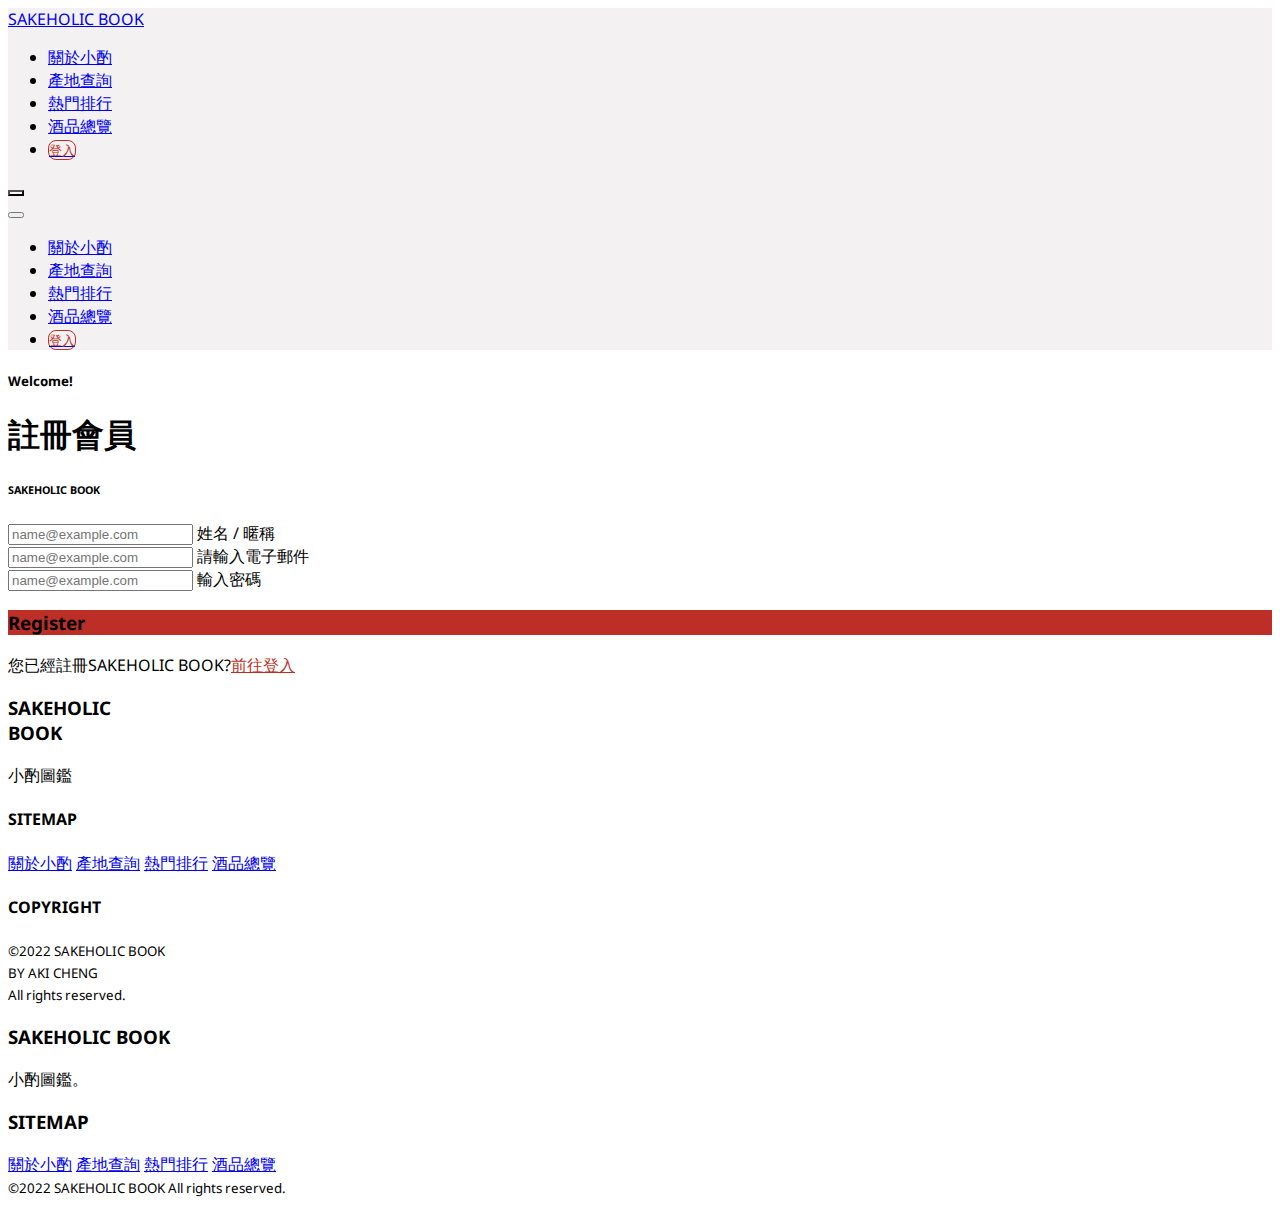
<file: sign up.html>
<!DOCTYPE html>
<html lang="en">
<head>
    <meta charset="UTF-8">
    <meta http-equiv="X-UA-Compatible" content="IE=edge">
    <meta name="viewport" content="width=device-width, initial-scale=1.0">
    <link href="https://cdn.jsdelivr.net/npm/bootstrap@5.3.0-alpha2/dist/css/bootstrap.min.css" rel="stylesheet" 
    integrity="sha384-aFq/bzH65dt+w6FI2ooMVUpc+21e0SRygnTpmBvdBgSdnuTN7QbdgL+OapgHtvPp" crossorigin="anonymous">
    <link rel="preconnect" href="https://fonts.googleapis.com">
    <link rel="preconnect" href="https://fonts.gstatic.com" crossorigin>
    <link href="https://fonts.googleapis.com/css2?family=Noto+Sans:wght@400;600;700&display=swap" rel="stylesheet">     
    <link rel="stylesheet" href="./css/sign up.css">
    <script src="https://cdn.jsdelivr.net/npm/bootstrap@5.3.0-alpha2/dist/js/bootstrap.bundle.min.js" 
    integrity="sha384-qKXV1j0HvMUeCBQ+QVp7JcfGl760yU08IQ+GpUo5hlbpg51QRiuqHAJz8+BrxE/N" crossorigin="anonymous"></script>
    <title>Document</title>
</head>
<body>
    <nav class="navbar w-100 mb-5">
        <div class="container p-0">
            <div class="container-fluid px-0 py-4 d-flex  flex-sm-column flex-lg-row justify-content-between align-items-start">
                <a class="navbar-brand fs-4 fw-bold m-0 d-inline ms-3 ms-lg-0 title" href="./index.html">SAKEHOLIC BOOK</a>
                <div class="d-none d-sm-block">
                    <ul class="nav justify-content-end">
                        <li class="nav-item mx-3 my-2">
                            <a class="nav-link text-dark p-0" href="./about.html">關於小酌</a>
                        </li>
                        <li class="nav-item mx-3 my-2">
                            <a class="nav-link text-dark p-0" href="./search.html">產地查詢</a>
                        </li>
                        <li class="nav-item mx-3 my-2">
                            <a class="nav-link text-dark p-0" href="./popular.html">熱門排行</a>
                        </li>
                        <li class="nav-item mx-3 my-2">
                            <a class="nav-link text-dark p-0" href="./overview.html">酒品總覽</a>
                        </li>
                        <li class="nav-item mx-3 my-2">
                            <a class="text-decoration-none" href="./login.html">
                                <small class="red login px-4 py-1 fw-bold">登入</small>
                            </a>
                        </li>
                    </ul>
                </div>
                <div class="d-sm-none mx-4">
                    <button class="navbar-toggler menu" type="button" data-bs-toggle="offcanvas" data-bs-target="#offcanvasNavbar" aria-controls="offcanvasNavbar" aria-label="Toggle navigation">
                        <span class="navbar-toggler-icon"></span>
                    </button>
                    <div class="offcanvas offcanvas-end" tabindex="-1" id="offcanvasNavbar" aria-labelledby="offcanvasNavbarLabel">
                        <div class="offcanvas-header">
                          <button type="button" class="btn-close" data-bs-dismiss="offcanvas" aria-label="Close"></button>
                        </div>
                        <div class="offcanvas-body d-flex justify-content-center">
                            <ul class="nav d-flex flex-column justify-content-evenly text-center">
                                <li class="nav-item mx-3 my-2">
                                    <a class="nav-link text-dark p-0 fs-2" href="./about.html">關於小酌</a>
                                </li>
                                <li class="nav-item mx-3 my-2">
                                    <a class="nav-link text-dark p-0 fs-2" href="./search.html">產地查詢</a>
                                </li>
                                <li class="nav-item mx-3 my-2">
                                    <a class="nav-link text-dark p-0 fs-2" href="./popular.html">熱門排行</a>
                                </li>
                                <li class="nav-item mx-3 my-2">
                                    <a class="nav-link text-dark p-0 fs-2" href="./overview.html">酒品總覽</a>
                                </li>
                                <li class="nav-item mx-3 my-2">
                                    <a class="text-decoration-none" href="./login.html">
                                        <small class="red login px-4 py-1 fw-bold fs-2">登入</small>
                                    </a>
                                </li>
                            </ul>
                        </div>
                    </div>
                </div>
            </div>
        </div>
    </nav>
    <section class="mb-5">
        <div class="container px-0 px-md-3">
            <div class="row w-100 m-0">
                <div class="col-12 col-md-6 col-lg-5 col-xl-4 p-0">
                    <div class="card">
                        <div class="card-body mb-2">
                            <h5 class="card-title mx-1 mb-4 fw-medium">Welcome!</h5>
                            <h1 class="card-title mx-1 mb-3 fw-medium">註冊會員</h1>
                            <h6 class="card-subtitle mb-2 mx-1">SAKEHOLIC BOOK</h6>
                        </div>
                        <form action="" class="mx-3 mb-3">
                            <div class="form-floating mb-3">
                                <input type="email" class="form-control" id="floatingInput" placeholder="name@example.com">
                                <label for="floatingInput" class="">姓名 / 暱稱</label>
                            </div>
                            <div class="form-floating mb-3">
                                <input type="email" class="form-control" id="floatingInput" placeholder="name@example.com">
                                <label for="floatingInput" class="">請輸入電子郵件</label>
                            </div>                            
                            <div class="form-floating mb-3">
                                <input type="email" class="form-control" id="floatingInput" placeholder="name@example.com">
                                <label for="floatingInput" class="">輸入密碼</label>
                            </div>                            
                            <div class="btn w-100 bg-red mt-5 mb-4">
                                <h3 class="text-white m-0">Register</h3>
                            </div>
                            <div class="text-center">
                                <p class="text-body-tertiary">您已經註冊SAKEHOLIC BOOK?<a href="./login.html" class="text-decoration-none ms-2 red fw-bold">前往登入</a></p>
                            </div>
                        </form>
                    </div>
                </div>
                <div class="col-7 d-lg-none"></div>
            </div>
        </div>
    </section>
    <footer class="bg-dark text-white p-5 px-lg-0 fw-normal d-none d-sm-block">
        <div class="container p-0">
            <div class="d-flex flex-row justify-content-around fw-normal">
                <div>
                    <h3 class="fs-1 mb-3">SAKEHOLIC <br>BOOK</h3>
                    <p class="m-0 fs-5">小酌圖鑑</p>
                </div>
                <div class="d-flex flex-column justify-content-center align-items-center">
                    <h4 class="mb-3">SITEMAP</h4>
                    <a href="./about.html" class="my-2 text-decoration-none text-white fs-5">關於小酌</a>
                    <a href="./search.html" class="my-2 text-decoration-none text-white fs-5">產地查詢</a>
                    <a href="./popular.html" class="my-2 text-decoration-none text-white fs-5">熱門排行</a>
                    <a href="./overview.html" class="fs-5 mb-3 text-white text-decoration-none">酒品總覽</a>
                </div>
                <div>
                    <h4 class="mb-3">COPYRIGHT</h4>
                    <small class="fw-light footer-small">©2022 SAKEHOLIC BOOK <br>BY AKI CHENG <br>All rights reserved.</small>
                </div>
            </div>
        </div>
    </footer>
    <footer class="bg-dark text-white text-center fw-normal d-block d-sm-none">
        <div class="container py-5">
            <div class="mb-5">
                <h3 class="fs-1 mb-1">SAKEHOLIC BOOK</h3>
                <p class="fs-5 mb-0">小酌圖鑑。</p>
            </div>
            <div class="d-flex flex-column align-items-center my-4">
                <h3 class="mb-3 h2">SITEMAP</h3>
                <a href="./about.html" class="fs-5 mb-3 text-white text-decoration-none">關於小酌</a>
                <a href="./search.html" class="fs-5 mb-3 text-white text-decoration-none">產地查詢</a>
                <a href="./popular.html" class="fs-5 mb-3 text-white text-decoration-none">熱門排行</a>
                <a href="./overview.html" class="fs-5 mb-3 text-white text-decoration-none">酒品總覽</a>
            </div>
            <small class="fw-light">©2022 SAKEHOLIC BOOK All rights reserved.</small>
        </div>
    </footer>
</body>
</html>
</file>
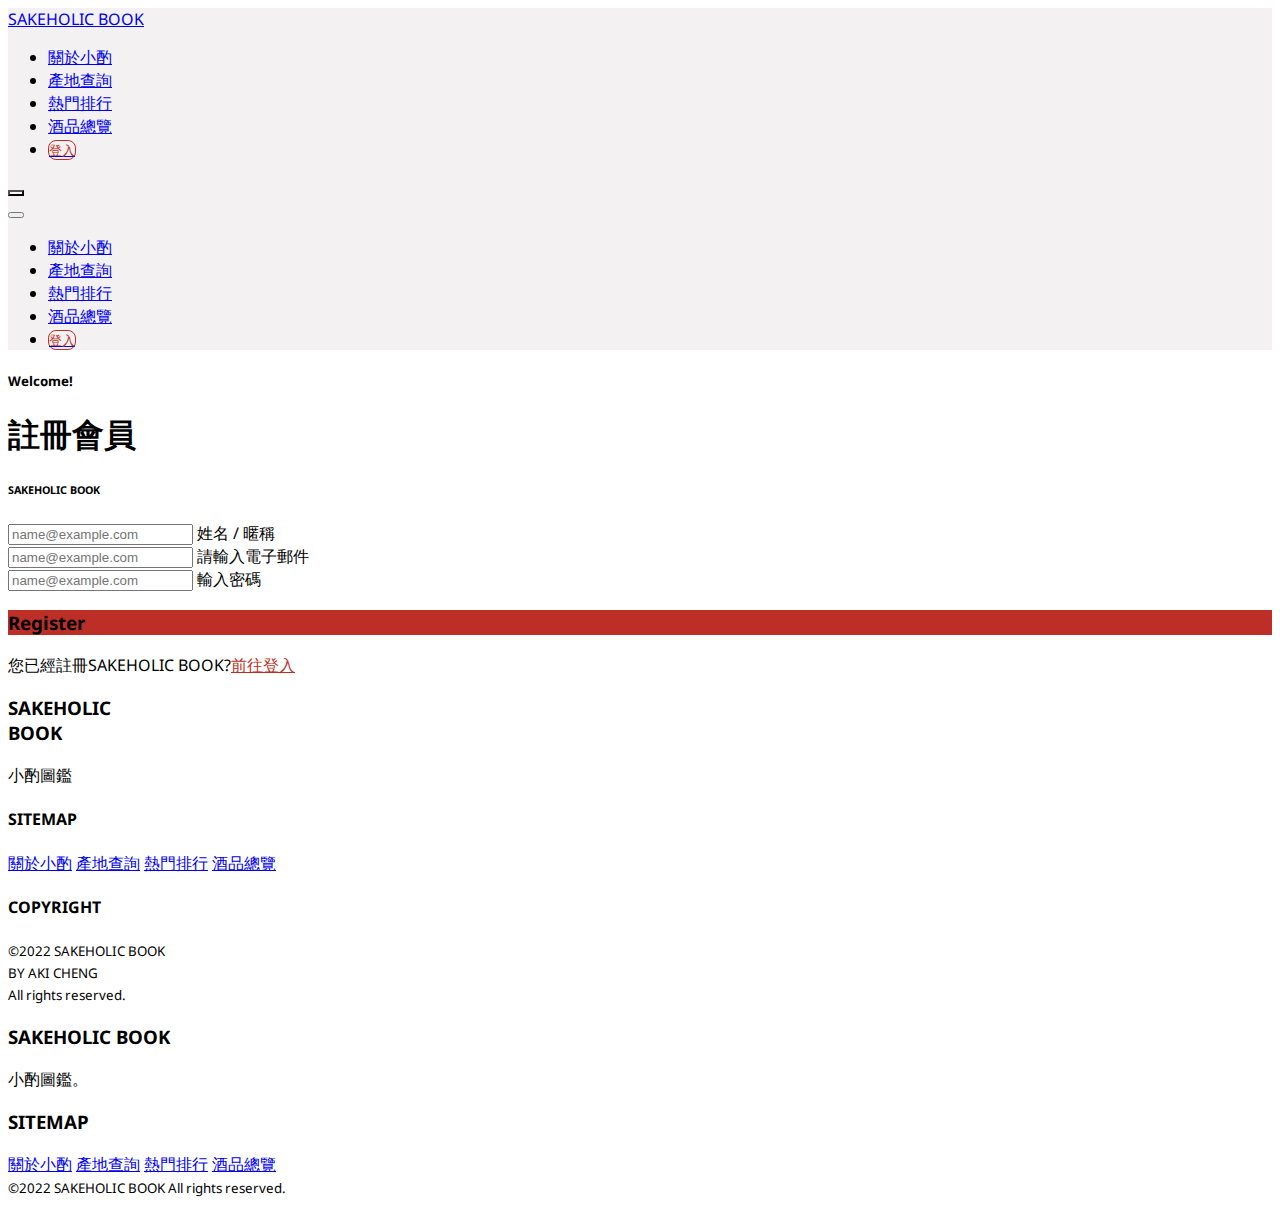
<file: html/sign up.html>
<!DOCTYPE html>
<html lang="en">
<head>
    <meta charset="UTF-8">
    <meta http-equiv="X-UA-Compatible" content="IE=edge">
    <meta name="viewport" content="width=device-width, initial-scale=1.0">
    <link href="https://cdn.jsdelivr.net/npm/bootstrap@5.3.0-alpha2/dist/css/bootstrap.min.css" rel="stylesheet" 
    integrity="sha384-aFq/bzH65dt+w6FI2ooMVUpc+21e0SRygnTpmBvdBgSdnuTN7QbdgL+OapgHtvPp" crossorigin="anonymous">
    <link rel="preconnect" href="https://fonts.googleapis.com">
    <link rel="preconnect" href="https://fonts.gstatic.com" crossorigin>
    <link href="https://fonts.googleapis.com/css2?family=Noto+Sans:wght@400;600;700&display=swap" rel="stylesheet">     
    <link rel="stylesheet" href="../css/sign up.css">
    <script src="https://cdn.jsdelivr.net/npm/bootstrap@5.3.0-alpha2/dist/js/bootstrap.bundle.min.js" 
    integrity="sha384-qKXV1j0HvMUeCBQ+QVp7JcfGl760yU08IQ+GpUo5hlbpg51QRiuqHAJz8+BrxE/N" crossorigin="anonymous"></script>
    <title>Document</title>
</head>
<body>
    <nav class="navbar w-100 mb-5">
        <div class="container p-0">
            <div class="container-fluid px-0 py-4 d-flex  flex-sm-column flex-lg-row justify-content-between align-items-start">
                <a class="navbar-brand fs-4 fw-bold m-0 d-inline ms-3 ms-lg-0 title" href="./index.html">SAKEHOLIC BOOK</a>
                <div class="d-none d-sm-block">
                    <ul class="nav justify-content-end">
                        <li class="nav-item mx-3 my-2">
                            <a class="nav-link text-dark p-0" href="../html/about.html">關於小酌</a>
                        </li>
                        <li class="nav-item mx-3 my-2">
                            <a class="nav-link text-dark p-0" href="../html/search.html">產地查詢</a>
                        </li>
                        <li class="nav-item mx-3 my-2">
                            <a class="nav-link text-dark p-0" href="../html/popular.html">熱門排行</a>
                        </li>
                        <li class="nav-item mx-3 my-2">
                            <a class="nav-link text-dark p-0" href="./overview.html">酒品總覽</a>
                        </li>
                        <li class="nav-item mx-3 my-2">
                            <a class="text-decoration-none" href="../html/login.html">
                                <small class="red login px-4 py-1 fw-bold">登入</small>
                            </a>
                        </li>
                    </ul>
                </div>
                <div class="d-sm-none mx-4">
                    <button class="navbar-toggler menu" type="button" data-bs-toggle="offcanvas" data-bs-target="#offcanvasNavbar" aria-controls="offcanvasNavbar" aria-label="Toggle navigation">
                        <span class="navbar-toggler-icon"></span>
                    </button>
                    <div class="offcanvas offcanvas-end" tabindex="-1" id="offcanvasNavbar" aria-labelledby="offcanvasNavbarLabel">
                        <div class="offcanvas-header">
                          <button type="button" class="btn-close" data-bs-dismiss="offcanvas" aria-label="Close"></button>
                        </div>
                        <div class="offcanvas-body d-flex justify-content-center">
                            <ul class="nav d-flex flex-column justify-content-evenly text-center">
                                <li class="nav-item mx-3 my-2">
                                    <a class="nav-link text-dark p-0 fs-2" href="./about.html">關於小酌</a>
                                </li>
                                <li class="nav-item mx-3 my-2">
                                    <a class="nav-link text-dark p-0 fs-2" href="../html/search.html">產地查詢</a>
                                </li>
                                <li class="nav-item mx-3 my-2">
                                    <a class="nav-link text-dark p-0 fs-2" href="../html/popular.html">熱門排行</a>
                                </li>
                                <li class="nav-item mx-3 my-2">
                                    <a class="nav-link text-dark p-0 fs-2" href="./overview.html">酒品總覽</a>
                                </li>
                                <li class="nav-item mx-3 my-2">
                                    <a class="text-decoration-none" href="../html/login.html">
                                        <small class="red login px-4 py-1 fw-bold fs-2">登入</small>
                                    </a>
                                </li>
                            </ul>
                        </div>
                    </div>
                </div>
            </div>
        </div>
    </nav>
    <section class="mb-5">
        <div class="container px-0 px-md-3">
            <div class="row w-100 m-0">
                <div class="col-12 col-md-6 col-lg-5 col-xl-4 p-0">
                    <div class="card">
                        <div class="card-body mb-2">
                            <h5 class="card-title mx-1 mb-4 fw-medium">Welcome!</h5>
                            <h1 class="card-title mx-1 mb-3 fw-medium">註冊會員</h1>
                            <h6 class="card-subtitle mb-2 mx-1">SAKEHOLIC BOOK</h6>
                        </div>
                        <form action="" class="mx-3 mb-3">
                            <div class="form-floating mb-3">
                                <input type="email" class="form-control" id="floatingInput" placeholder="name@example.com">
                                <label for="floatingInput" class="">姓名 / 暱稱</label>
                            </div>
                            <div class="form-floating mb-3">
                                <input type="email" class="form-control" id="floatingInput" placeholder="name@example.com">
                                <label for="floatingInput" class="">請輸入電子郵件</label>
                            </div>                            
                            <div class="form-floating mb-3">
                                <input type="email" class="form-control" id="floatingInput" placeholder="name@example.com">
                                <label for="floatingInput" class="">輸入密碼</label>
                            </div>                            
                            <div class="btn w-100 bg-red mt-5 mb-4">
                                <h3 class="text-white m-0">Register</h3>
                            </div>
                            <div class="text-center">
                                <p class="text-body-tertiary">您已經註冊SAKEHOLIC BOOK?<a href="../html/login.html" class="text-decoration-none ms-2 red fw-bold">前往登入</a></p>
                            </div>
                        </form>
                    </div>
                </div>
                <div class="col-7 d-lg-none"></div>
            </div>
        </div>
    </section>
    <footer class="bg-dark text-white p-5 px-lg-0 fw-normal d-none d-sm-block">
        <div class="container p-0">
            <div class="d-flex flex-row justify-content-around fw-normal">
                <div>
                    <h3 class="fs-1 mb-3">SAKEHOLIC <br>BOOK</h3>
                    <p class="m-0 fs-5">小酌圖鑑</p>
                </div>
                <div class="d-flex flex-column justify-content-center align-items-center">
                    <h4 class="mb-3">SITEMAP</h4>
                    <a href="./about.html" class="my-2 text-decoration-none text-white fs-5">關於小酌</a>
                    <a href="./search.html" class="my-2 text-decoration-none text-white fs-5">產地查詢</a>
                    <a href="../html/popular.html" class="my-2 text-decoration-none text-white fs-5">熱門排行</a>
                    <a href="./overview.html" class="fs-5 mb-3 text-white text-decoration-none">酒品總覽</a>
                </div>
                <div>
                    <h4 class="mb-3">COPYRIGHT</h4>
                    <small class="fw-light footer-small">©2022 SAKEHOLIC BOOK <br>BY AKI CHENG <br>All rights reserved.</small>
                </div>
            </div>
        </div>
    </footer>
    <footer class="bg-dark text-white text-center fw-normal d-block d-sm-none">
        <div class="container py-5">
            <div class="mb-5">
                <h3 class="fs-1 mb-1">SAKEHOLIC BOOK</h3>
                <p class="fs-5 mb-0">小酌圖鑑。</p>
            </div>
            <div class="d-flex flex-column align-items-center my-4">
                <h3 class="mb-3 h2">SITEMAP</h3>
                <a href="./about.html" class="fs-5 mb-3 text-white text-decoration-none">關於小酌</a>
                <a href="./search.html" class="fs-5 mb-3 text-white text-decoration-none">產地查詢</a>
                <a href="../html/popular.html" class="fs-5 mb-3 text-white text-decoration-none">熱門排行</a>
                <a href="./overview.html" class="fs-5 mb-3 text-white text-decoration-none">酒品總覽</a>
            </div>
            <small class="fw-light">©2022 SAKEHOLIC BOOK All rights reserved.</small>
        </div>
    </footer>
</body>
</html>
</file>
<file: css/index.css>
html{
    font-family: 'Noto Sans', sans-serif;
    position: relative;
}

.navbar{
    background-color: #F3F1F2;
}

.red{
    color: #BD2F26;
}

.login{
    border: 1px solid #BD2F26;
    border-radius: 8px;
    transition: 0.3s;
}

.login:hover{
    color: #fff;
    background-color: #BD2F26;
}

.menu{
    background-color: #fff ;
}

.hero{
    background-image: url(https://aki168.github.io/sakeholic/media/main-section-text.png);
    height: 668px;
    background-size: cover;
    background-position: center center;
}

.section-title{
    letter-spacing: 8px;
}

.section-subtitle{
    letter-spacing: 5px;
    font-size: 24px;
}

.main{
    width: 75%;
}

.card{
    width: 75%;
}

.heart{
    top: 16px;
    right: 16px;
    cursor: pointer;
}

.left{
    animation: left 2.5s forwards;
}

@keyframes left {
    0% {
        opacity: 0;
        left: -100%; /* 初始位置 */
    }
    100% {
        opacity: 1;
        left: 0; /* 終止位置 */
    }
}

.right{
    animation: right 2.5s forwards;
}

@keyframes right {
    0% {
        opacity: 0;
        right: -100%; /* 初始位置 */
    }
    100% {
        opacity: 1;
        right: 0; /* 終止位置 */
    }
}

.image{
    width: 120px;
    height: 120px;
    border-radius: 50%;
    top: 40px;
    z-index: 1000;
}

.slider {
    overflow-x: scroll;
}
  
.slide {
    display: inline-block;
    width: 50%; /* 每個 slide 寬度為整個視窗的寬度 */
    height: 50%; /* 每個 slide 高度為整個視窗的高度 */
}

.bottom{
    position: relative;
    bottom: -100px;
    animation: bottom 2.5s forwards;
    opacity: 0;
}

@keyframes bottom {
    100% { 
        bottom: 0; 
        opacity: 1;
    }
}

.footer-small{
    letter-spacing: 2px;
}

@media screen and (max-width: 576px)
{
    .navbar{
        background-color: #000;
    }

    .title{
        color: #fff;
    }

    .hero{
        background-image: url(https://aki168.github.io/sakeholic/media/main-section-md.png);
    }

    .card{
        width: 100%;
    }

    .section-title{
        font-size: 20px;
    }

    .section-subtitle{
        font-size: 16px;
    }

    .slide{
        width: 95%;
        height: 95%;
    }

    .main{
        width: 100%;
    }
}
</file>
<file: css/sign up.css>
html{
    font-family: 'Noto Sans', sans-serif;
    position: relative;
}

.navbar{
    background-color: #F3F1F2;
}

.red{
    color: #BD2F26;
}

.login{
    border: 1px solid #BD2F26;
    border-radius: 8px;
    transition: 0.3s;
}

.login:hover{
    color: #fff;
    background-color: #BD2F26;
}

.menu{
    background-color: #fff ;
}

.google-icon{
    width: 16px;
    height: 16px;
}

.form-control:focus{
    border-color: #de9793;
    box-shadow:0 0 0 0.25rem rgba(189, 47, 38, 0.25);
}

.bg-red{
    background-color: #BD2F26;
}

.bg-red:hover{
    background-color: #a12820;
}

.bg-red:focus{
    background-color: #a12820;
}

@media screen and (max-width: 576px)
{
    .navbar{
        background-color: #000;
    }

    .title{
        color: #fff;
    }

}
</file>
